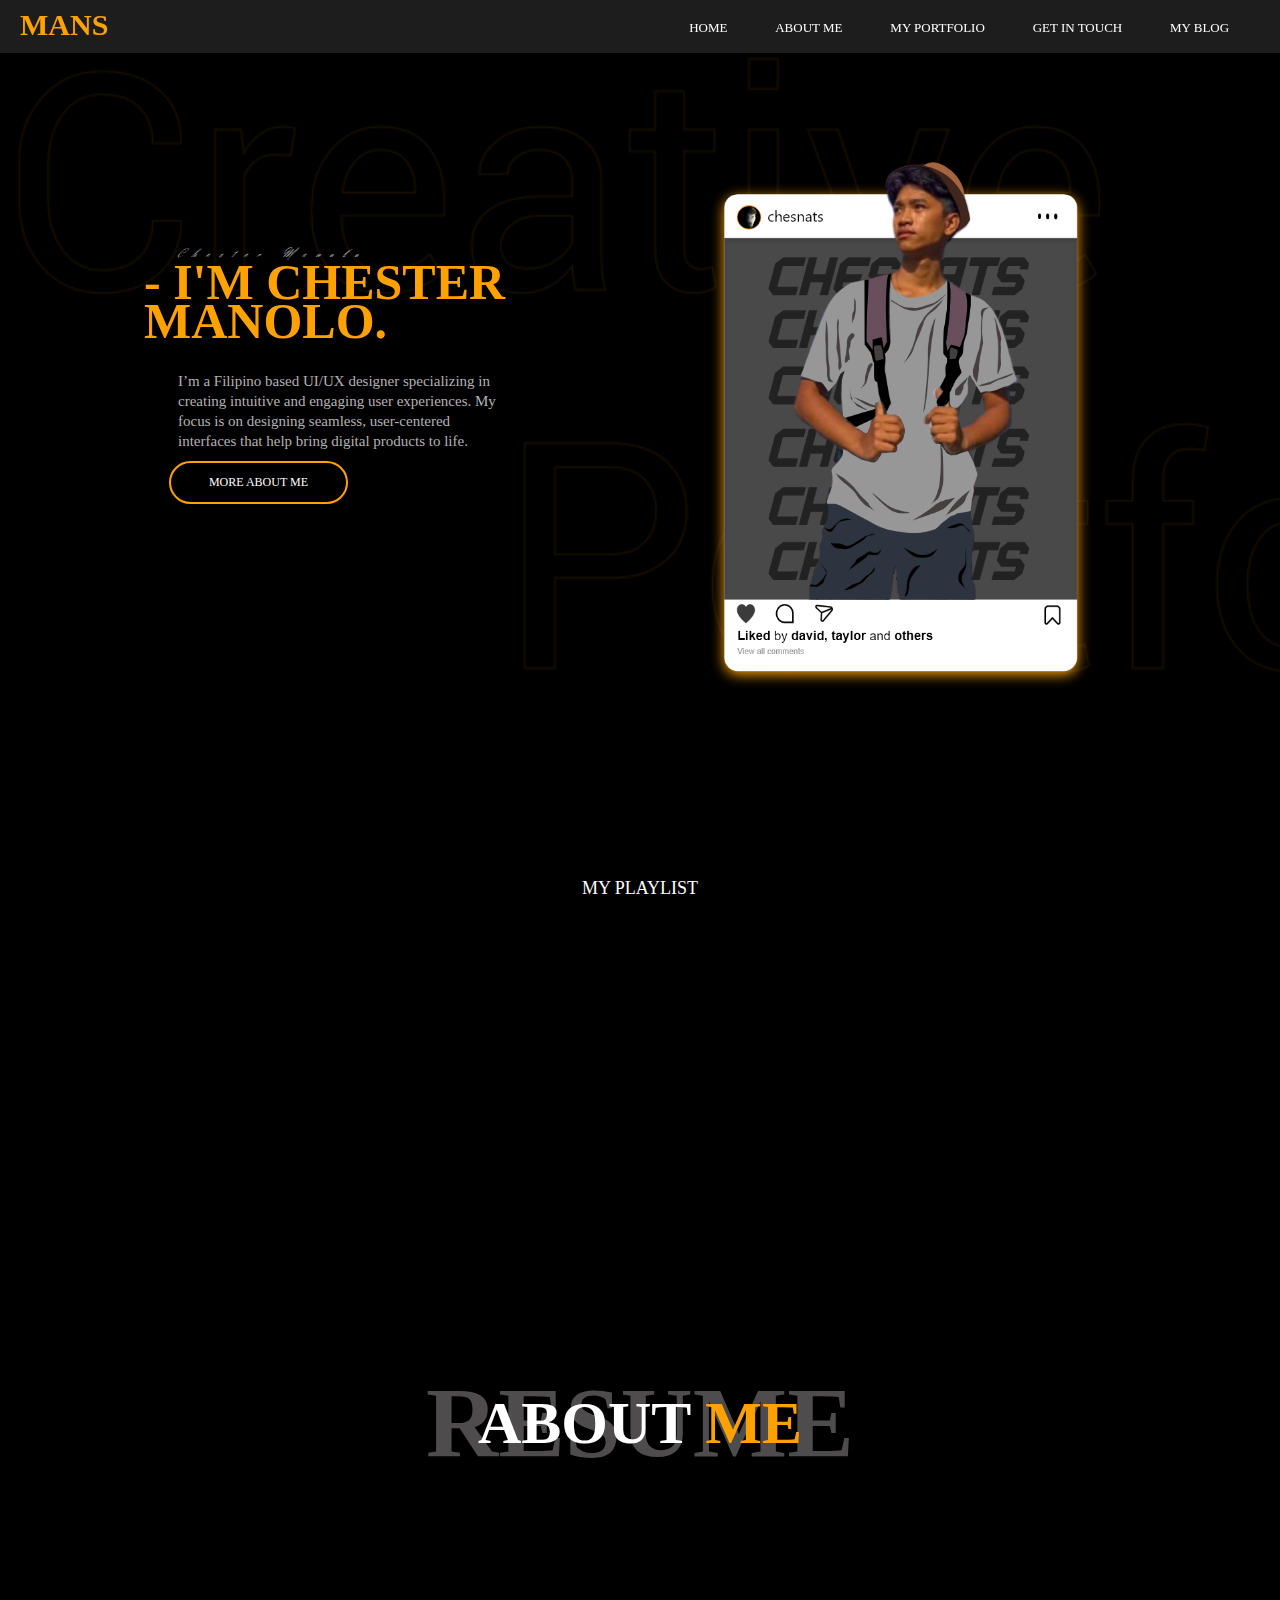
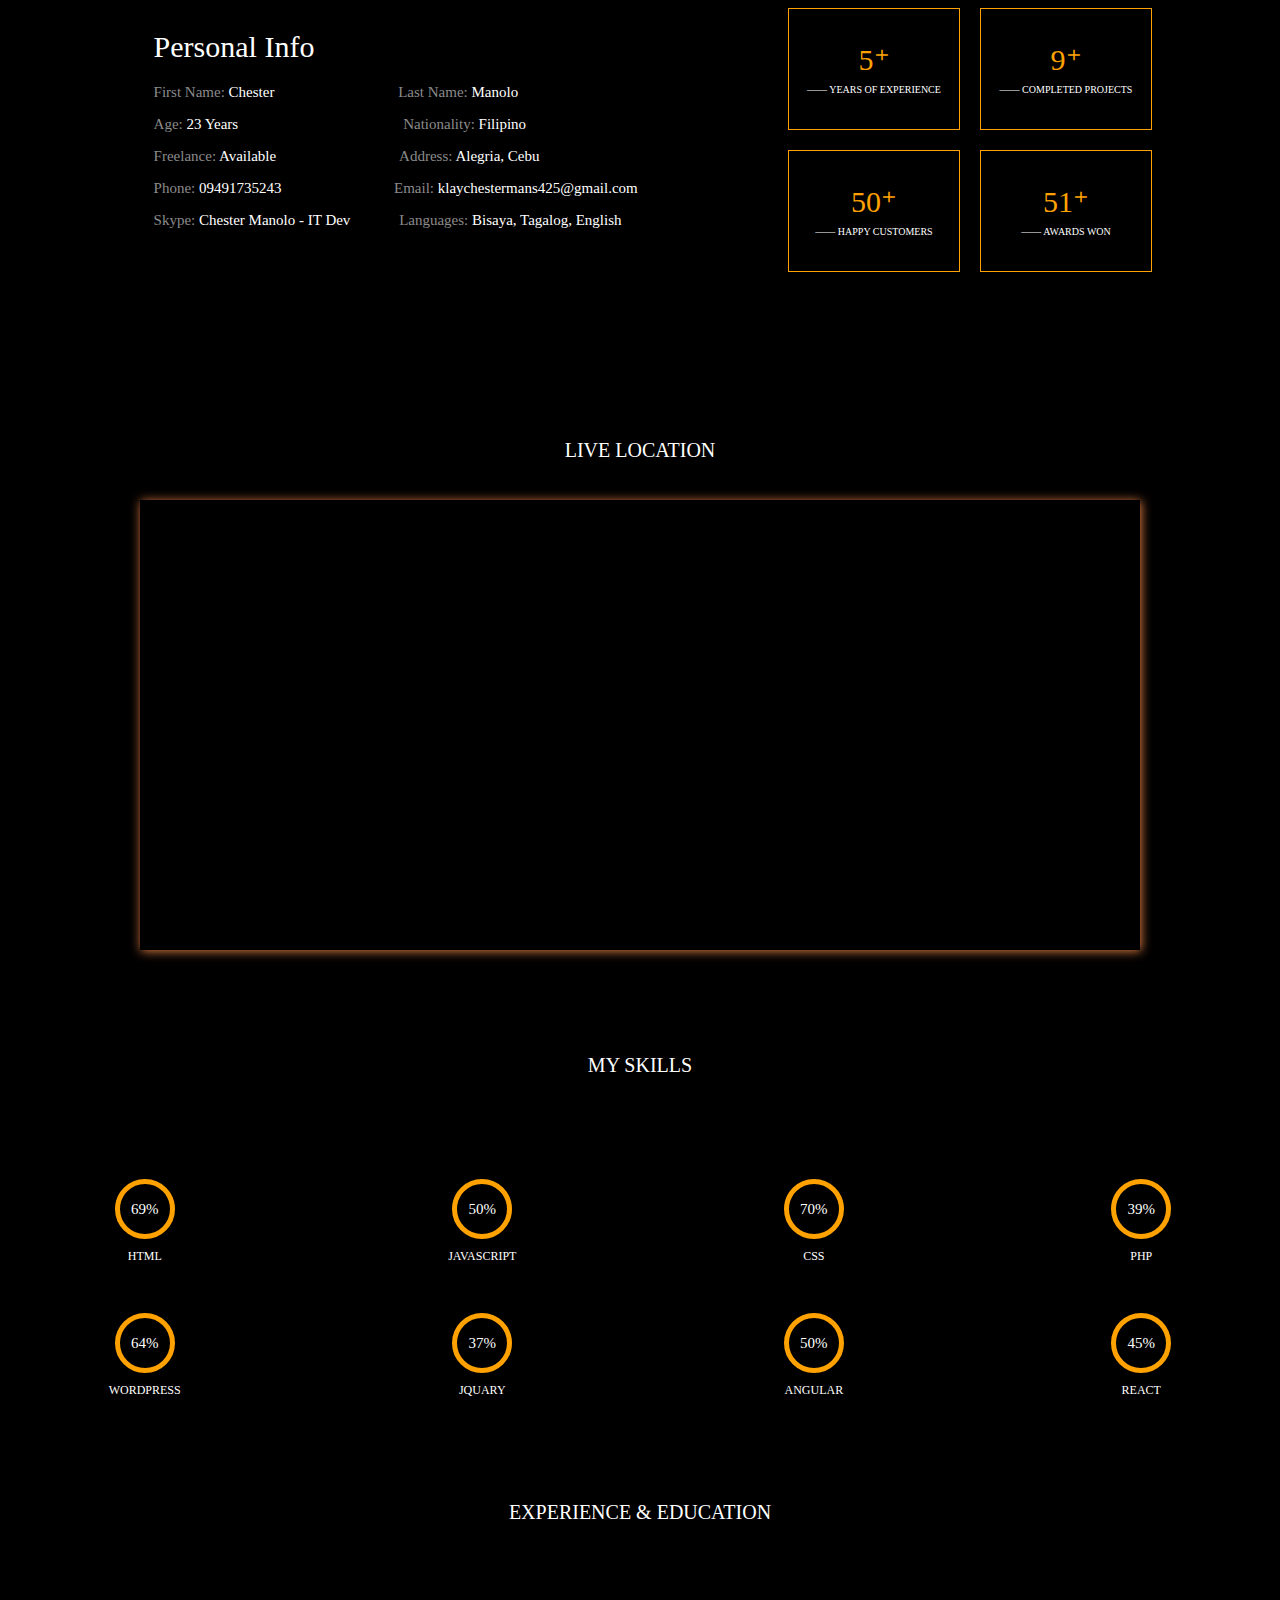
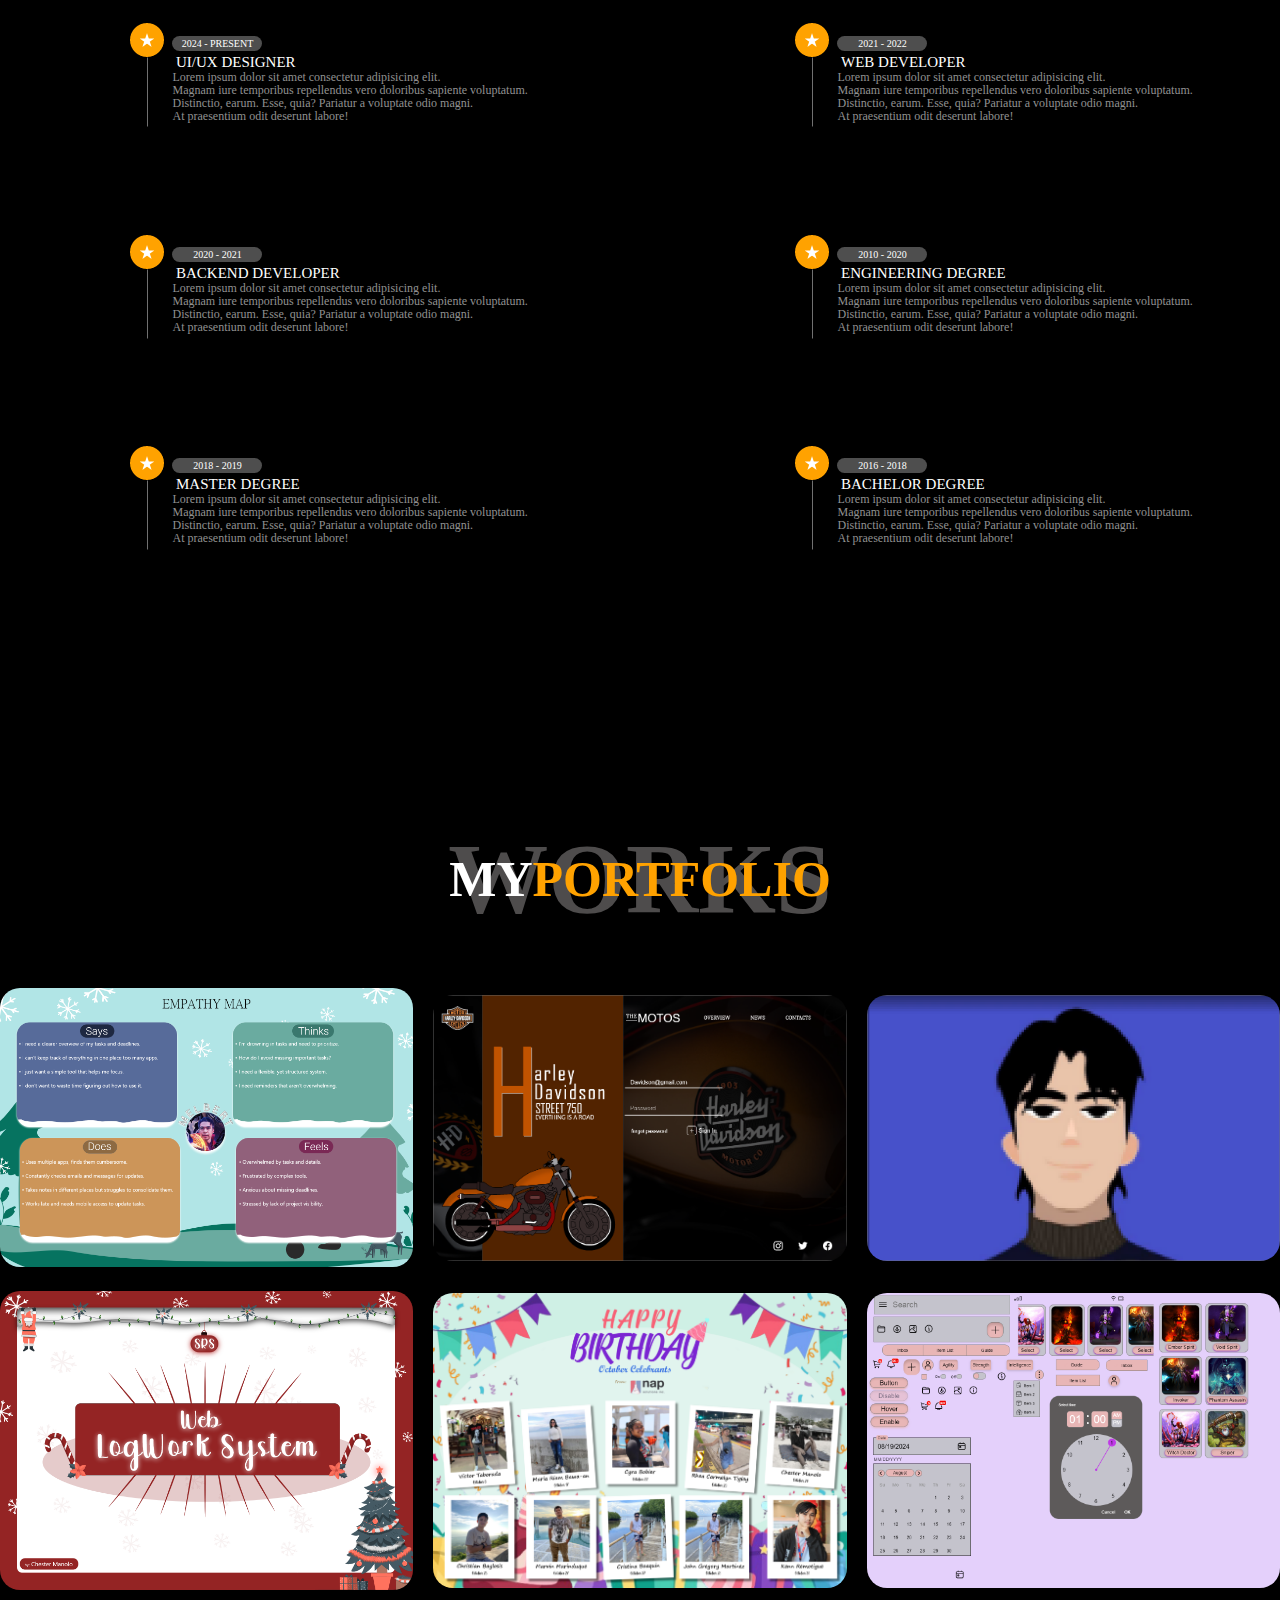
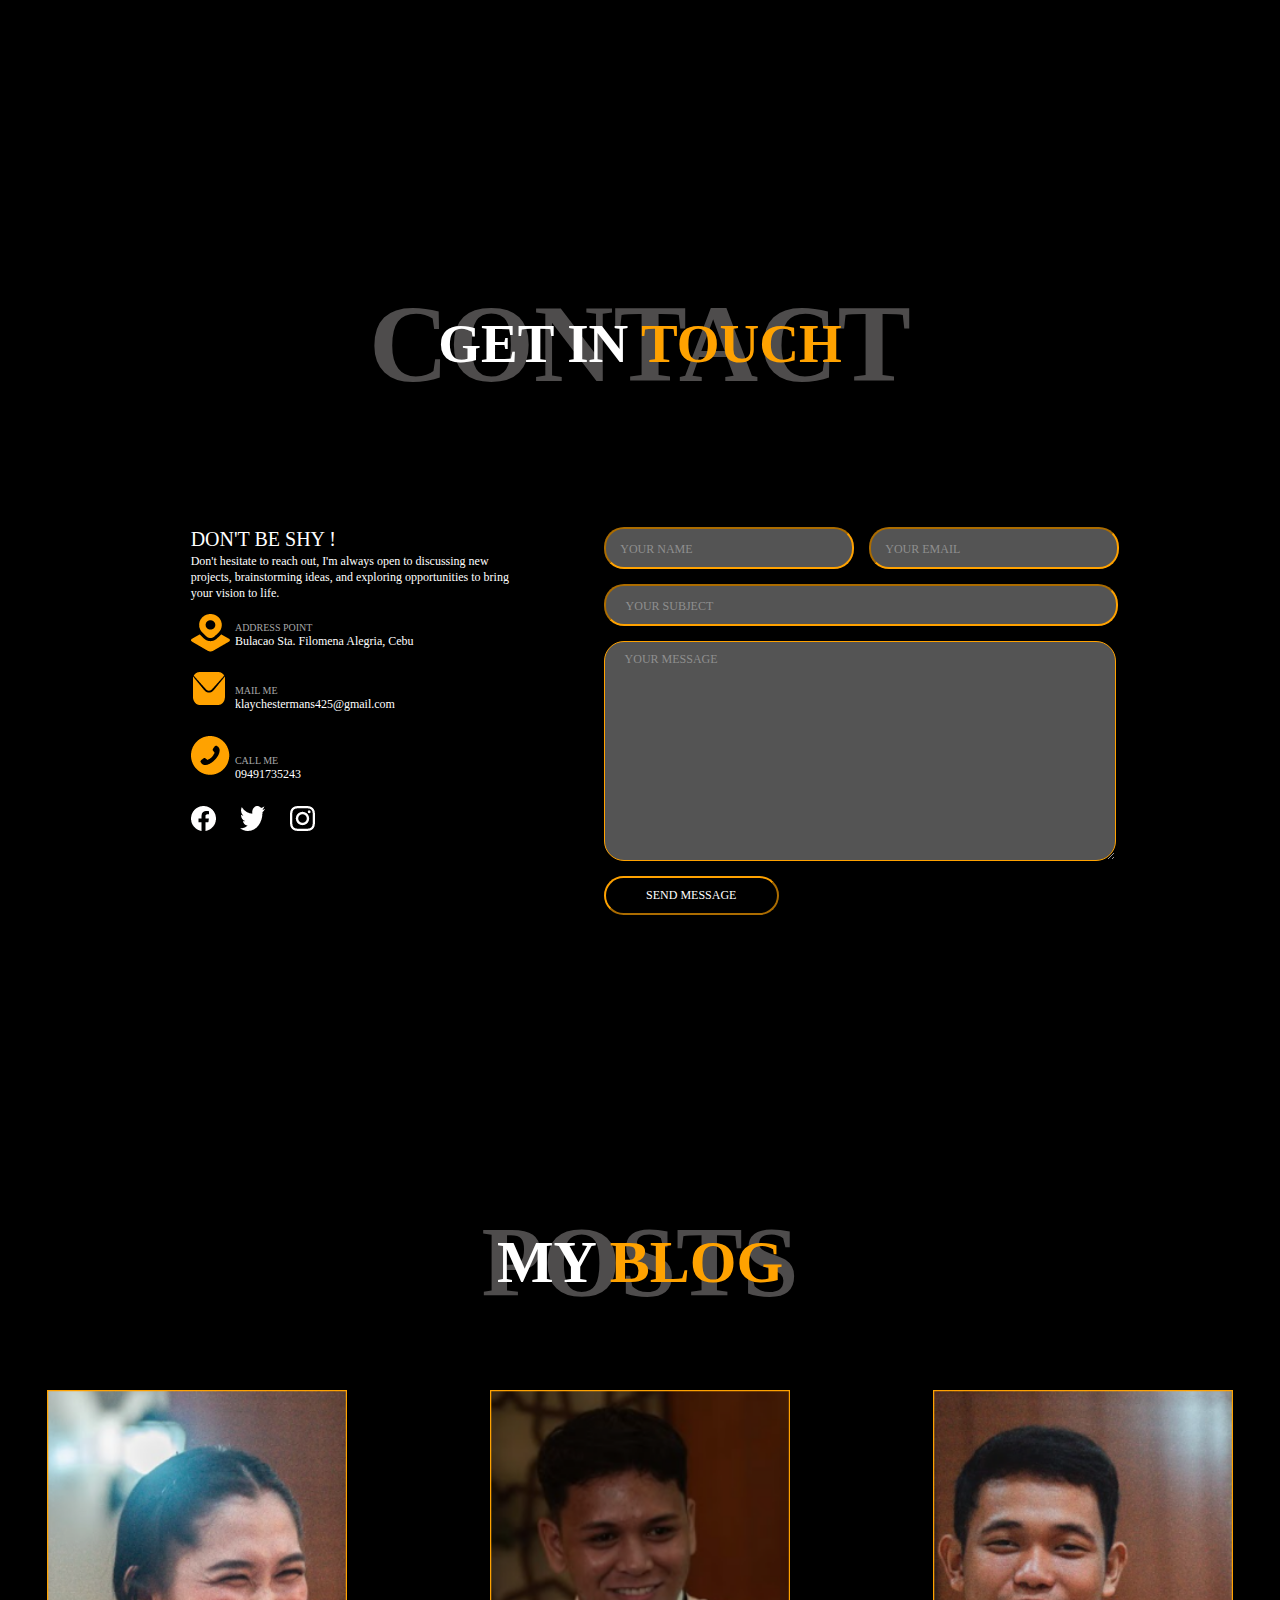
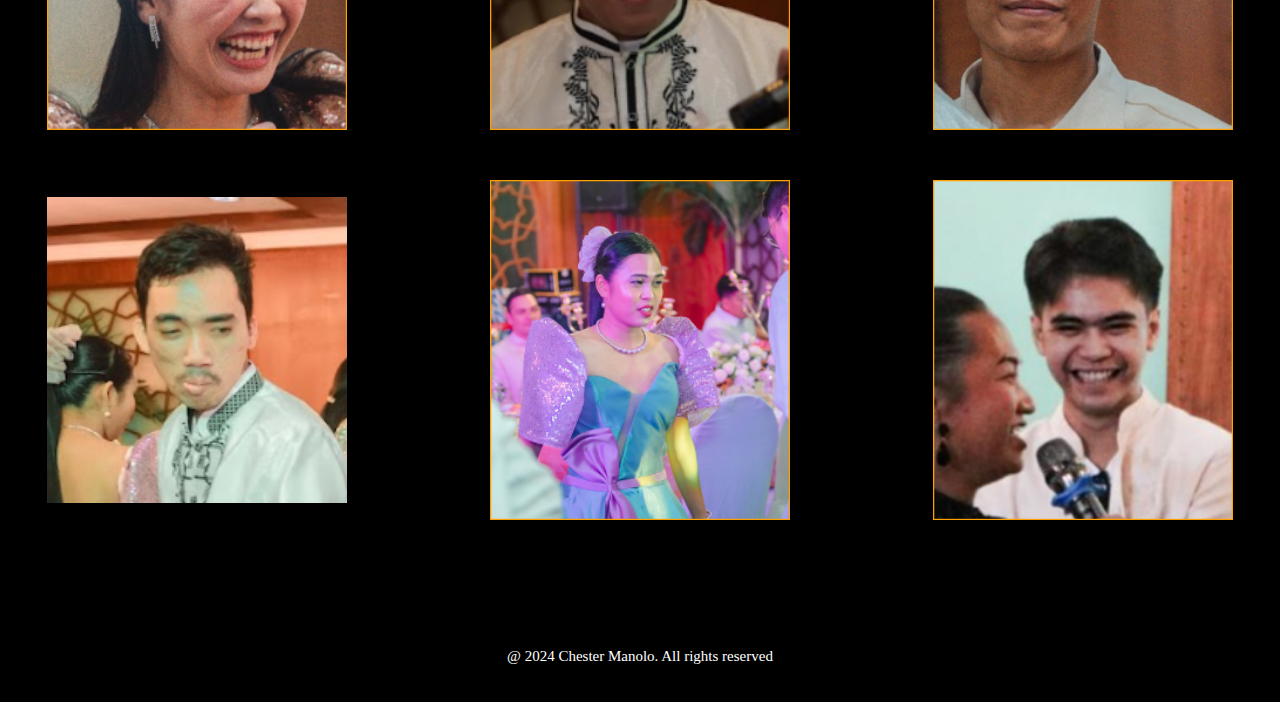
<file: index.html>
<!DOCTYPE html>
<html lang="en">
<head>
    
    <title>PORTFOLIO | Chester Manolo</title>
    <meta charset="UTF-8">
    <meta name="viewport" content="width=device-width, initial-scale=1.0">
    <link href="https://www.logodesign.net/images/tutorials/letter-c-image-14.jpg" rel="icon">
    <link href="https://www.logodesign.net/images/tutorials/letter-c-image-14.jpg" rel="apple-touch-icon">
    <link rel="stylesheet" href="style.css">
    <link rel="preconnect" href="https://fonts.googleapis.com">
    <link rel="preconnect" href="https://fonts.gstatic.com" crossorigin>
    <link href="https://fonts.googleapis.com/css2?family=Herr+Von+Muellerhoff&family=Orbitron:wght@400..900&display=swap" rel="stylesheet">
</head>
<body>

<!-- This is HEADER -->
    <header class="mans"> 
        <div class="mans-con">
            <div class="mans-navbar">
                <h1>MANS</h1>
                <div class="nav-links">
                    <div class="home">
                        <a class='mans-link' href='#home'>HOME</a>
                    </div>
                    <div class="home">
                        <a class='mans-link' href='#about'>ABOUT ME</a>
                    </div>
                    <div class="home">
                        <a class='mans-link' href='#portfolio'>MY PORTFOLIO</a>
                    </div>
                    <div class="home">
                        <a class='mans-link' href='#touch'>GET IN TOUCH</a>
                    </div>
                    <div class="home">
                        <a class='mans-link' href='#blog'>MY BLOG</a>
                    </div>
                </div>
            </div>
        </div>
    </header>

<!-- This is HOME PAGE -->
<section id="home">
    <div class="header1">
        <div class="text-container">
            <p class="signature">Chester Manolo</p>
            <h1 class="text">- I'M CHESTER MANOLO.</h1>
            <img class="text1" src="image/Comp1online-video-cutter.com-ezgif.com-crop.gif">
            <pre class="paragraph">I’m a Filipino based UI/UX designer specializing in
creating intuitive and engaging user experiences. My 
focus is on designing seamless, user-centered
interfaces that help bring digital products to life.</pre>
            <a class="more" href="#more">MORE ABOUT ME</a>
            </div>
            <img class="images" src="image/Group 1.png">
            </div>
        </div>
    </div>
    <div class="myplaylist">MY PLAYLIST</div>
    <div class="playlist" style="display: flex; justify-content: space-between; gap: 5px; overflow-x: auto;">
        <iframe width="560" height="315" src="https://www.youtube.com/embed/L4sbDxR22z4?si=sWwy4F7DcUrI4HUW" title="YouTube video player" frameborder="0" allow="accelerometer; autoplay; clipboard-write; encrypted-media; gyroscope; picture-in-picture; web-share" referrerpolicy="strict-origin-when-cross-origin" allowfullscreen></iframe>
        <iframe width="560" height="315" src="https://www.youtube.com/embed/3XqqkrJENB4?si=1Bd0MeyOEAjH1PU5" title="YouTube video player" frameborder="0" allow="accelerometer; autoplay; clipboard-write; encrypted-media; gyroscope; picture-in-picture; web-share" referrerpolicy="strict-origin-when-cross-origin" allowfullscreen></iframe>
        <iframe width="560" height="315" src="https://www.youtube.com/embed/paODmdHQWMo?si=_c-OrlP4ezejaH08" title="YouTube video player" frameborder="0" allow="accelerometer; autoplay; clipboard-write; encrypted-media; gyroscope; picture-in-picture; web-share" referrerpolicy="strict-origin-when-cross-origin" allowfullscreen></iframe>
        <iframe width="560" height="315" src="https://www.youtube.com/embed/PDJPpG8e4n4?si=VzN-MrA9xPkfJYrt" title="YouTube video player" frameborder="0" allow="accelerometer; autoplay; clipboard-write; encrypted-media; gyroscope; picture-in-picture; web-share" referrerpolicy="strict-origin-when-cross-origin" allowfullscreen></iframe>
        <iframe width="560" height="315" src="https://www.youtube.com/embed/OVy41wSFdiE?si=CYiQtsZtpHP1g4fP" title="YouTube video player" frameborder="0" allow="accelerometer; autoplay; clipboard-write; encrypted-media; gyroscope; picture-in-picture; web-share" referrerpolicy="strict-origin-when-cross-origin" allowfullscreen></iframe>
        <iframe width="560" height="315" src="https://www.youtube.com/embed/9q2UgXro0VU?si=33Z4yWPxwKXNPiHo" title="YouTube video player" frameborder="0" allow="accelerometer; autoplay; clipboard-write; encrypted-media; gyroscope; picture-in-picture; web-share" referrerpolicy="strict-origin-when-cross-origin" allowfullscreen></iframe>
        <iframe width="560" height="315" src="https://www.youtube.com/embed/lY3g3h0iP3A?si=dqq1gGoAWv6RSCbj" title="YouTube video player" frameborder="0" allow="accelerometer; autoplay; clipboard-write; encrypted-media; gyroscope; picture-in-picture; web-share" referrerpolicy="strict-origin-when-cross-origin" allowfullscreen></iframe>
    </div>
</section>


<!-- This is ABOUT -->
<section id='more'>

    <div id="about" class="resume-cons">
        <h1 class="resume">RESUME</h1>
        <h1 class="about"><span>ABOUT</span> ME</h1>
    </div>
<div class="personal">Personal Info</div>
<div class="about-con">
    
    <pre class="name">First Name: <span>Chester</span>                                 Last Name: <span>Manolo</span> 

Age: <span>23 Years</span>                                            Nationality: <span>Filipino</span> 

Freelance: <span>Available</span>                                 Address: <span>Alegria, Cebu</span> 

Phone: <span>09491735243</span>                              Email: <span>klaychestermans425@gmail.com</span> 

Skype: <span>Chester Manolo - IT Dev</span>             Languages: <span>Bisaya, Tagalog, English</span></pre>


                        <div class="years-container">
                            <div class="years">
                                <h1>5&#8314;</h1>
                                <p>—— YEARS OF EXPERIENCE</p>
                            </div>
                            
                            <div class="years">
                                <h1>9&#8314;</h1>
                                <p>—— COMPLETED PROJECTS</p>
                            </div>
                            
                            <div class="years">
                                <h1>50&#8314;</h1>
                                <p>—— HAPPY CUSTOMERS</p>
                            </div>
                            
                            <div class="years">
                                <h1>51&#8314;</h1>
                                <p>—— AWARDS WON</p>
                            </div>
                            
                    </div>
                </div>
            </div> 
        </div>
    </div>
</div>

<div class="live">LIVE LOCATION</div>
<div class="iframe-container" style="width: 100%; height: 450px; display: flex; justify-content: center; padding-top: 3%;  ">
    <iframe src="https://www.google.com/maps/embed?pb=!1m14!1m12!1m3!1d1617.8773998378372!2d123.8478837547453!3d10.274095393103982!2m3!1f0!2f0!3f0!3m2!1i1024!2i768!4f13.1!5e1!3m2!1sen!2sph!4v1732587682952!5m2!1sen!2sph" 
            width="1000" 
            height="450" 
            style="border:0; box-shadow: 1px 1px 10px rgb(228, 127, 68);" 
            allowfullscreen="" 
            loading="lazy" 
            referrerpolicy="no-referrer-when-downgrade">
    </iframe>
</div>

        <div class="skills">MY SKILLS</div>
        <div class="circle-container">
            <div class="circle-item">
                <div class="circle">69%</div>
                <div class="circle-text">HTML</div>
            </div>
            <div class="circle-item">
                <div class="circle">50%</div>
                <div class="circle-text">JAVASCRIPT</div>
            </div>
            <div class="circle-item">
                <div class="circle">70%</div>
                <div class="circle-text">CSS</div>
            </div>
            <div class="circle-item">
                <div class="circle">39%</div>
                <div class="circle-text">PHP</div>
            </div>
            <div class="circle-item">
                <div class="circle">64%</div>
                <div class="circle-text">WORDPRESS</div>
            </div>
            <div class="circle-item">
                <div class="circle">37%</div>
                <div class="circle-text">JQUARY</div>
            </div>
            <div class="circle-item">
                <div class="circle">50%</div>
                <div class="circle-text">ANGULAR</div>
            </div>
            <div class="circle-item"> 
                <div class="circle">45%</div>
                <div class="circle-text">REACT</div>
            </div>
        </div>

<div class="experience">EXPERIENCE & EDUCATION</div>
    <div class="experience-container">
        <div class="designer">
            <img class="star" src="image/Group 14.png"></img>
            <div class="present">2024 - PRESENT</div>
            <h1>UI/UX DESIGNER</h1>
            <pre>Lorem ipsum dolor sit amet consectetur adipisicing elit. 
Magnam iure temporibus repellendus vero doloribus sapiente voluptatum.
Distinctio, earum. Esse, quia? Pariatur a voluptate odio magni. 
At praesentium odit deserunt labore!</pre>
        </div>

        <div class="designer">
            <img class="star" src="image/Group 14.png"></img>
            <div class="present">2021 - 2022</div>
            <h1>WEB DEVELOPER</h1>
            <pre>Lorem ipsum dolor sit amet consectetur adipisicing elit. 
Magnam iure temporibus repellendus vero doloribus sapiente voluptatum.
Distinctio, earum. Esse, quia? Pariatur a voluptate odio magni. 
At praesentium odit deserunt labore!</pre>
        </div>

        <div class="designer">
            <img class="star" src="image/Group 14.png"></img>
            <div class="present">2020 - 2021</div>
            <h1>BACKEND DEVELOPER</h1>
            <pre>Lorem ipsum dolor sit amet consectetur adipisicing elit. 
Magnam iure temporibus repellendus vero doloribus sapiente voluptatum.
Distinctio, earum. Esse, quia? Pariatur a voluptate odio magni. 
At praesentium odit deserunt labore!</pre>
        </div>

        <div class="designer">
            <img class="star" src="image/Group 14.png"></img>
            <div class="present">2010 - 2020</div>
            <h1>ENGINEERING DEGREE</h1>
            <pre>Lorem ipsum dolor sit amet consectetur adipisicing elit. 
Magnam iure temporibus repellendus vero doloribus sapiente voluptatum.
Distinctio, earum. Esse, quia? Pariatur a voluptate odio magni. 
At praesentium odit deserunt labore!</pre>
        </div>

        <div class="designer">
            <img class="star" src="image/Group 14.png"></img>
            <div class="present">2018 - 2019</div>
            <h1>MASTER DEGREE</h1>
            <pre>Lorem ipsum dolor sit amet consectetur adipisicing elit. 
Magnam iure temporibus repellendus vero doloribus sapiente voluptatum.
Distinctio, earum. Esse, quia? Pariatur a voluptate odio magni. 
At praesentium odit deserunt labore!</pre>
        </div>

        <div class="designer">
            <img class="star" src="image/Group 14.png"></img>
            <div class="present">2016 - 2018</div>
            <h1>BACHELOR DEGREE</h1>
            <pre>Lorem ipsum dolor sit amet consectetur adipisicing elit. 
Magnam iure temporibus repellendus vero doloribus sapiente voluptatum.
Distinctio, earum. Esse, quia? Pariatur a voluptate odio magni. 
At praesentium odit deserunt labore!</pre>
        </div>
    </div>
</section>



<!-- This is MY PORTFOLIO -->
<section id="portfolio">

    <div class="works-cons">
        <h1 class="works">WORKS </h1>
        <h2 class="portfolio"><span>MY</span>PORTFOLIO</h2>
    </div>   

            <div class="main-images">
                <a href="Empathy.html" class="anime-image">
                    <img src="image/map.png" class="image">
                </a>
                <a href="harley.html" class="anime-image">
                    <img src="image/harley.png" class="image">
                </a>
                <a href="drawing.html" class="anime-image">
                    <img src="image/31211.png" class="image">
                </a>
                <a href="1web.html" class="anime-image">
                    <img src="image/log4.png" class="image">
                </a>
                <a href="birthday.html" class="anime-image">
                    <img src="image/October Celebrants.png" class="image">
                </a>
                <a href="dota.html" class="anime-image">
                    <img src="image/Components.png" class="image">
                </a>
            </div>
</section>



<!-- This is CONTACT -->
<section id="touch">

    <div class="contact-cons">
        <h1 class="contact">CONTACT</h1>
        <h2 class="touch"><span>GET IN</span> TOUCH</h2>
    </div>
    
    <div class="dont-con">
        <div class="main">  
        <div class="dont">
            <div class="dont1">DON'T BE SHY !
            <pre>Don't hesitate to reach out, I'm always open to discussing new
projects, brainstorming ideas, and exploring opportunities to bring 
your vision to life.</pre>
 
                <img class="address" src="image/land-layer-location.png" />
                <div class="address1">
                    <span>ADDRESS POINT</span> <br>Bulacao Sta. Filomena Alegria, Cebu
                </div>
                
                <img class="mail1" src="image/envelope (2).png" />
                <div class="mail">
                    <span >MAIL ME </span> <br> <a href="mailto:klaychestermans425@gmail.com" class="contact_link">klaychestermans425@gmail.com</a></br>
                </div>
                
                <img class="call1" src="image/circle-phone-flip.png" />
                <div class="call">
                    <span>CALL ME </span> <br>09491735243
                </div>

                    <div class="socmed">
                        <a href="https://www.facebook.com/2Ches.Ter.17" target="_blank">
                            <img src="image/facebook (1).png" alt="Facebook" />
                        </a>
                        <a href="https://x.com/?lang=en" target="_blank">
                            <img src="image/Logo_00000038394049246713568260000012923108920998390947_.png" alt="Logo 2" />
                        </a>
                        <a href="https://www.instagram.com/chesnatts" target="_blank">
                            <img src="image/instagram (1).png" alt="Instagram" />
                        </a>
                    </div>

            </div>
        </div>
    </div>
                <div class="search-container">
                    
                    <div class="name-email-container">
                        <input type="text" class="search-input" placeholder="YOUR NAME" />
                        <input type="text" class="search-input" placeholder="YOUR EMAIL" />
                    </div>
                    <input type="text" class="search-input" placeholder="YOUR SUBJECT" />
                    <textarea class="search-input" placeholder="YOUR MESSAGE"></textarea>
                    <button class="send">SEND MESSAGE</button>
</section>



<!-- This is MY BLOG-->
<section id="blog">

    <div class="post-cons">
        <h1 class="post">POSTS</h1>
        <h2 class="blog"><span>MY</span> BLOG</h2>
    </div>

            <div class="blog-images">
                    <div class="blog-image">
                        <img src="image/image_2024_10_08T03_17_56_067Z.png" class="image">
                    </div>
                    <div class="blog-image">
                        <img src="image/image_2024_10_11T07_22_38_025Z.png" class="image">
                    </div>
                    <div class="blog-image">
                        <img src="image/image_-1.png" class="image">
                    </div>
                    <div class="blog-image">
                        <img src="image/ariel.png" class="image">
                    </div>
                    <div class="blog-image">
                        <img src="image/image_2024_10_08T03_13_14_527Z.png" class="image">
                    </div>
                    <div class="blog-image">
                        <img src="image/image_2024_09_30T04_48_39_382Z.png" class="image">
                    </div>
                 </div>

<div class="under-cons">@ 2024 Chester Manolo. All rights reserved</div>

</section>
</body>
</html>
</file>
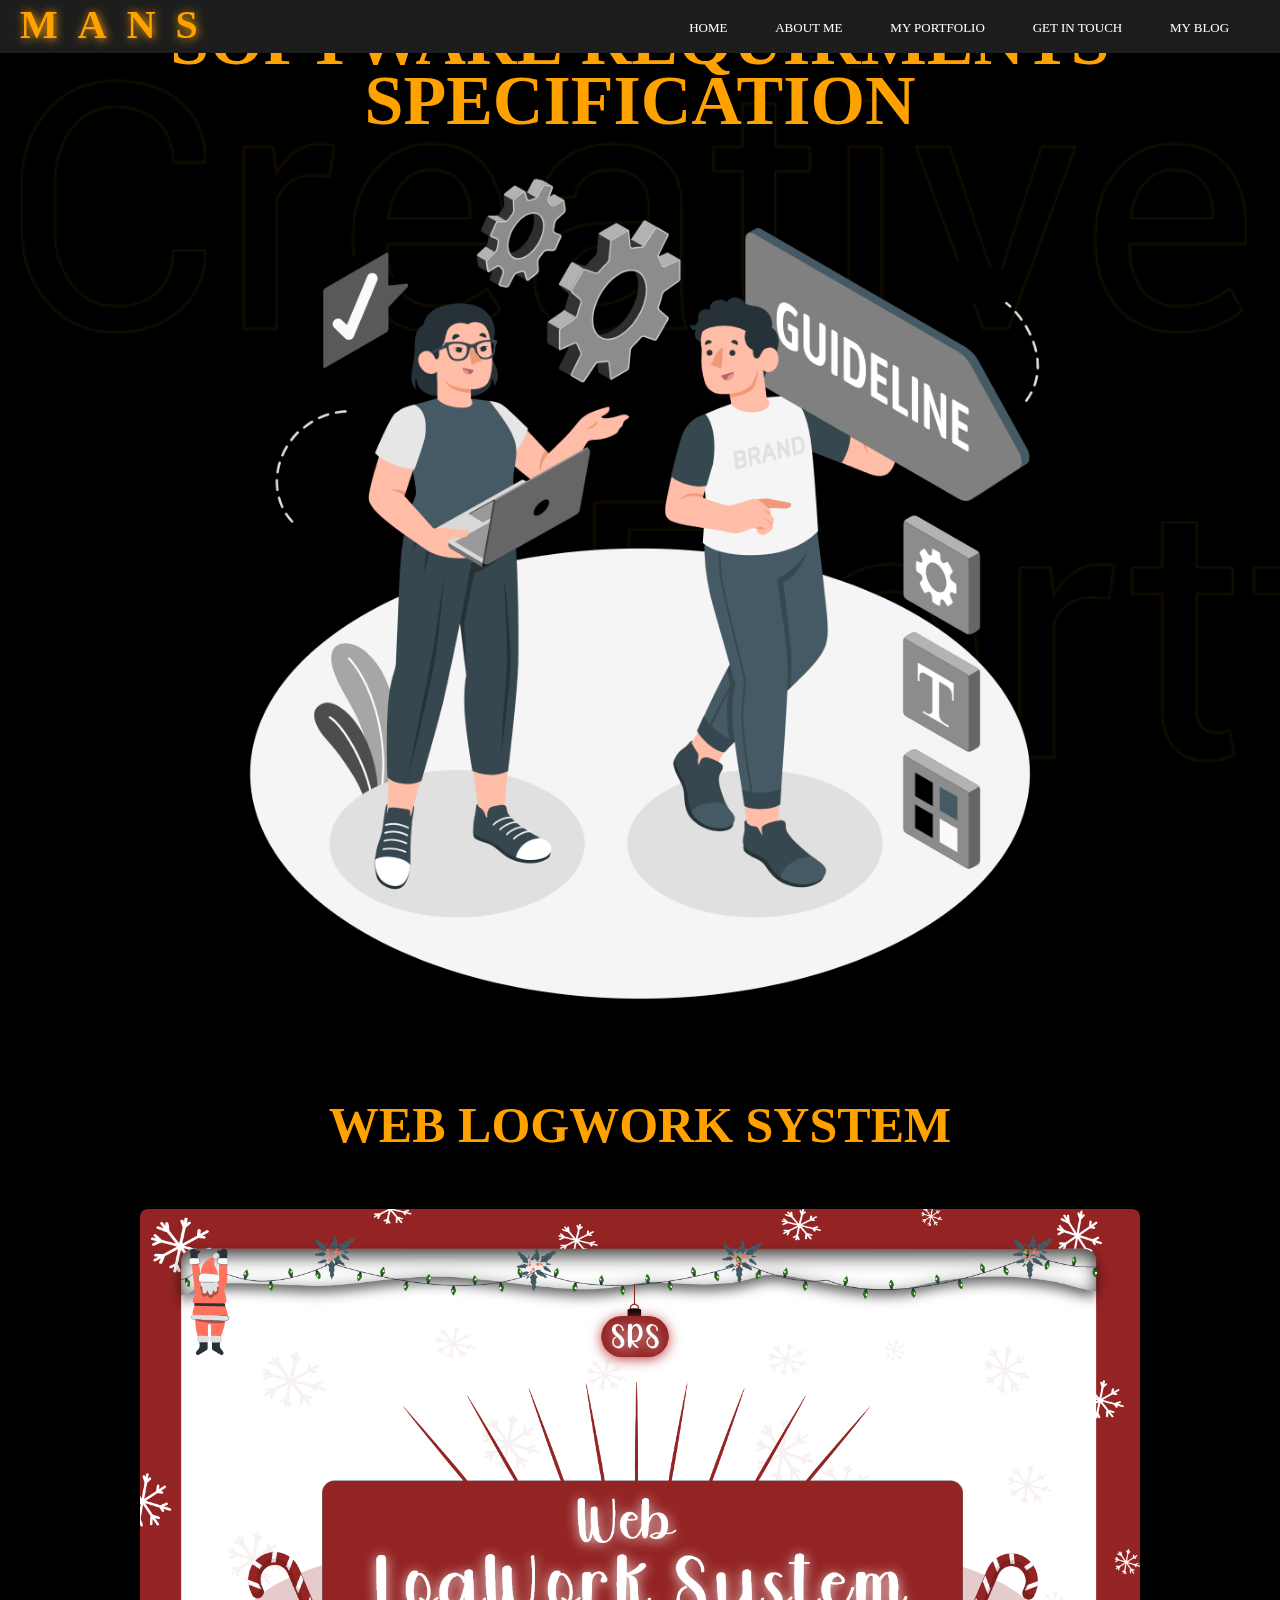
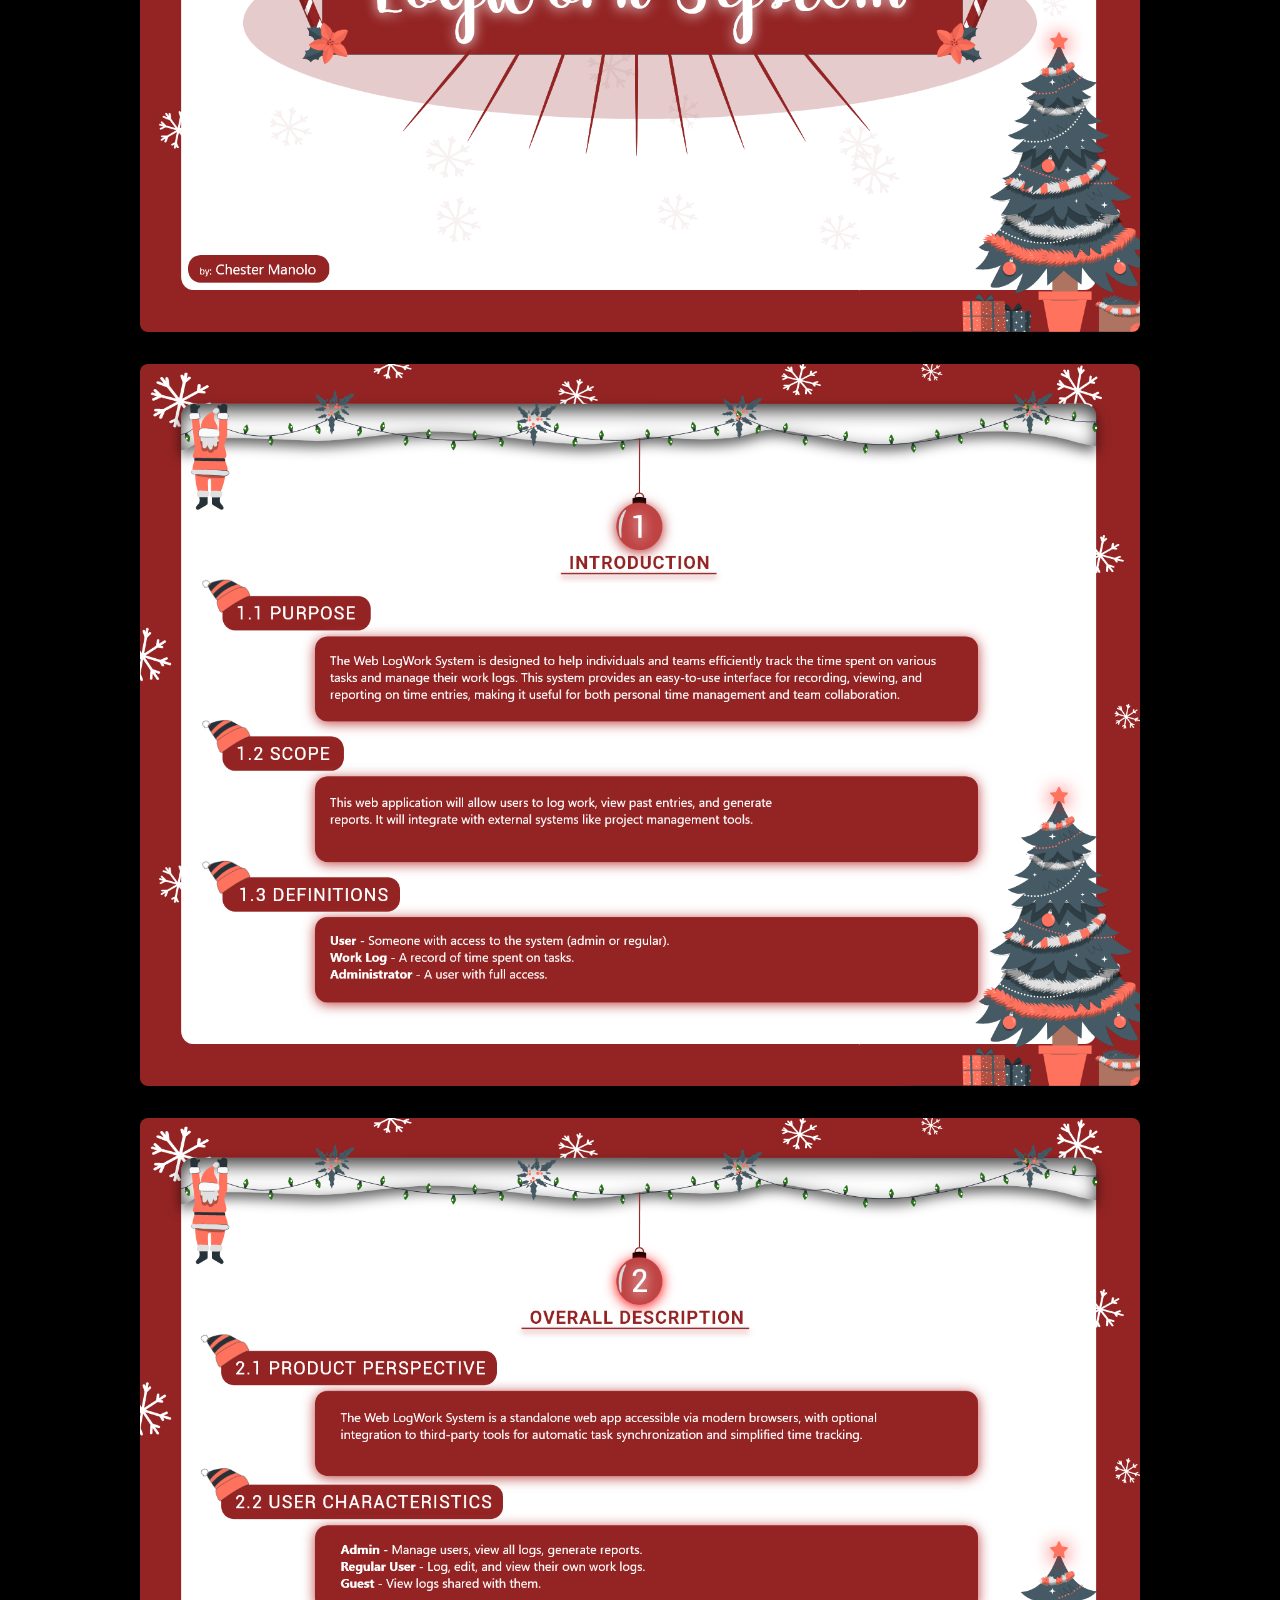
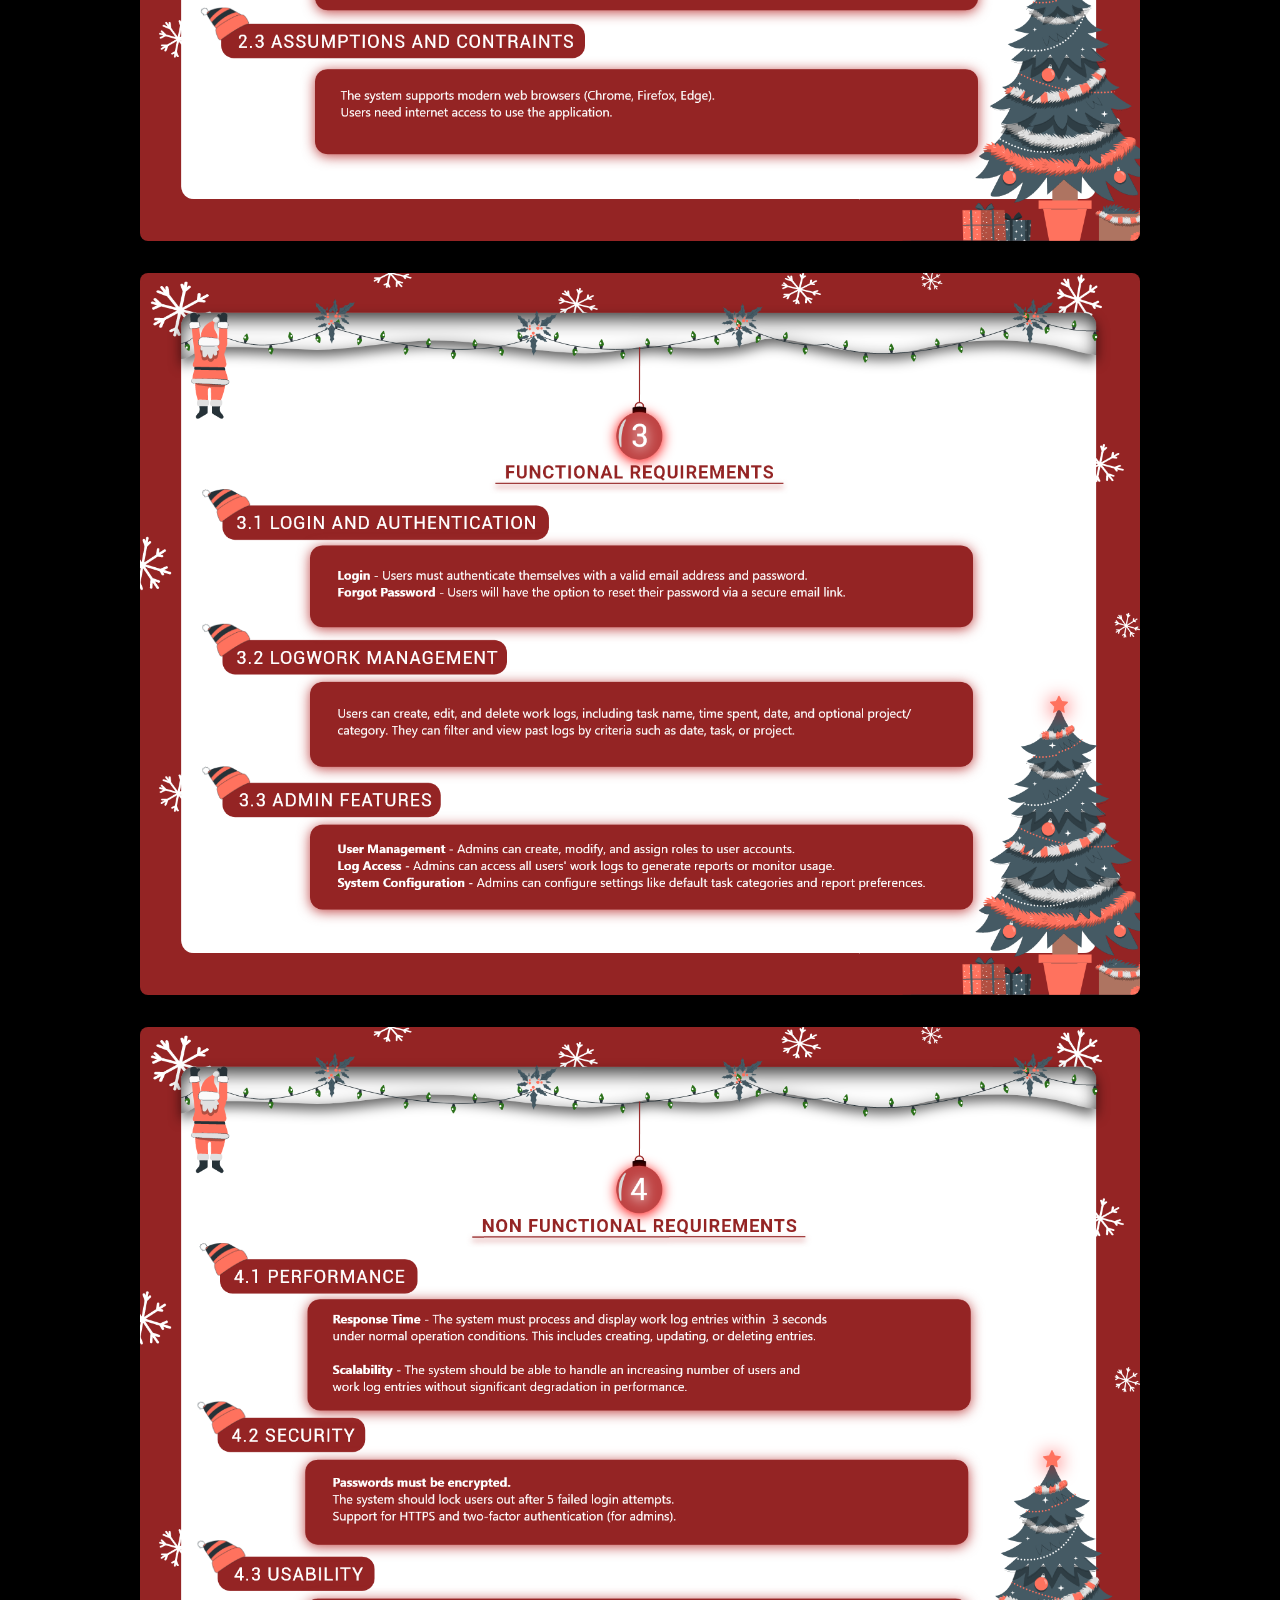
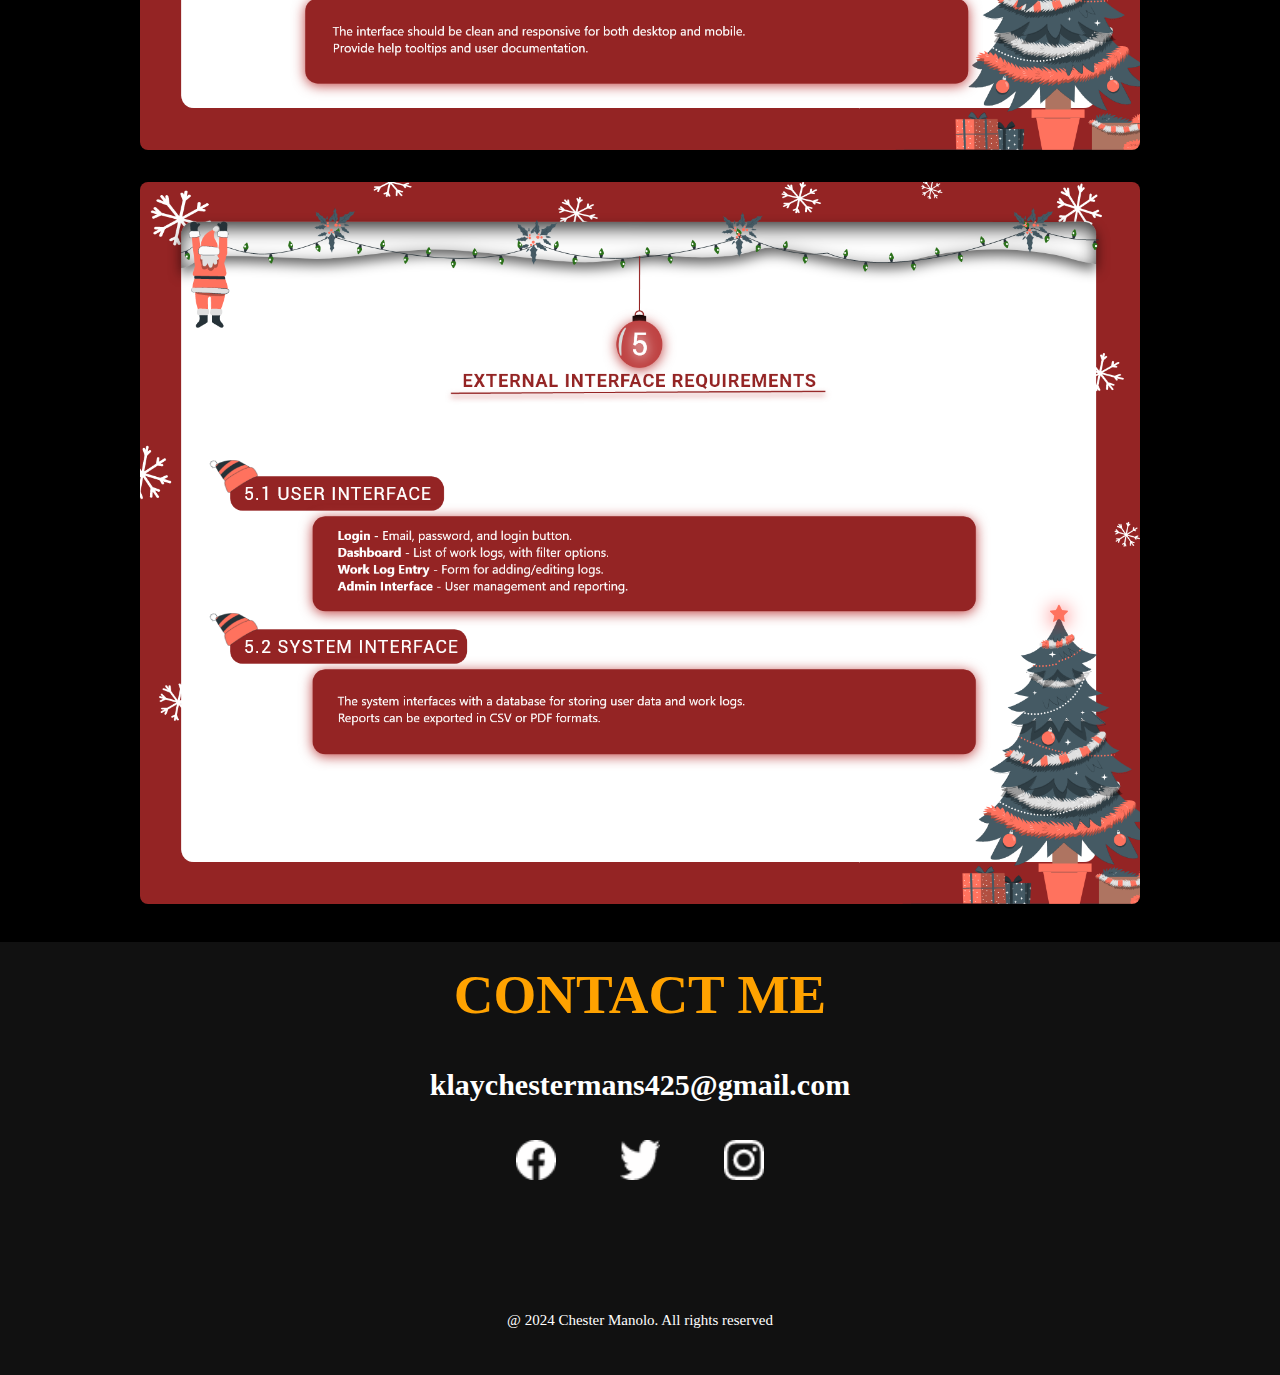
<file: 1web.html>
<!DOCTYPE html>
<html lang="en">
<head>
    <title>Web LogWork</title>
    <meta charset="UTF-8">
    <meta name="viewport" content="width=device-width, initial-scale=1.0">
    <link rel="preconnect" href="https://fonts.googleapis.com">


</head>
<style>
*{
    margin: 0;
    padding: 0;
}
body{
    width: 100%;
    height: 100%;
    background: black;
}

.mans {
    position: fixed;
    width: 100%;
    height: 53px;
    background: #1D1D1D 0% 0% no-repeat padding-box;
 
}

.mans-con {
    position: absolute;
    width: 100%;
    display: flex;
    justify-content: space-between;
    padding: 10px 20px;
}

.mans-navbar {
    
    display: flex;
    width: 100%;
    justify-content: space-between;
}

.mans-navbar h1 {
    font: normal normal bold 40px/29px Roboto;
    text-shadow: 1px 1px 10px #FFA200;
    letter-spacing: 20px;
    color: #FFA200;
    margin: 0;

}

.nav-links {
    display: flex;
    gap: 40px;
    
}
.home {
    font: normal normal normal 13px/15px Roboto;
    color: #FFFFFF;
    padding: 10px;
    position: relative;
    transition: color 0.2s;
    margin-left: -2%;
}

.home::after {
    content: '';
    position: absolute;
    bottom: -4px;
    left: 0;
    width: 0;
    height: 3px;
    background-color: #FFA200;
    transition: width 0.5s;
}
.home:hover::after {
    width: 100%;
}

.home:hover {
    color: #FFA200;
}
.mans-link {
    text-decoration: none;
    color: inherit;
    
}
@media (max-width: 1200px) {
                    .mans-navbar h1 {
                        font-size: 20px; 
                    }
                    .home{
                        font-size: 10px;
                        gap: 10px;
                    }
                }

.header1 {
    display: flex;         
    justify-content: center;   
    align-items: center;        
    width: 100%;               
    height: 850px;              
    background-image: url('image/Group 16.png');
    background-size: cover;   
    flex-direction: column;      
}

.paragraph {
    font: normal normal bold 70px/60px Roboto; 
    color: #FFA200;
    text-align: center;           
    padding-top: 15%;       
}
.images {
    max-width: 900px; 
}
.empathy{
    font: normal normal bold 50px/39px Roboto;
    color: #FFA200;
    padding-bottom: 5%;
}
.pictures {
    padding-top: 20%;
    display: flex;
    justify-content: center; 
    align-items: center;     
    min-height: 100vh;     
    flex-direction: column;  
    width: 100%;               
}

.portfolio {
    display: flex;            
    flex-direction: column;  
    justify-content: center;   
    align-items: center;      
    gap: 2em;                 
    max-width: 1000px;       
    width: 100%;              
}

.portfolio_img {
    width: 100%;             
    max-width: 1500px;    
    height: auto;               
    transition: transform 0.75s cubic-bezier(.5, 0, .5, 1), opacity 0.25s linear;
    border-radius: 8px;   
    transition: transform 0.5s ease, box-shadow 0.5s ease;   
}
.portfolio_img:hover {
    box-shadow: 5px 5px 0 rgb(207, 107, 25), 10px 10px 0 rgb(226, 123, 6),
    20px 20px 0 rgb(138, 51, 1);  
}
.under-cons {
    text-align: center;
    margin-top: 10%;
    margin-bottom: 3%;
    font: normal normal 300 15px/16px Roboto;
    color: #FFFFFF;
}

.under-cons {
    text-align: center;
    margin-top: 10%;
    margin-bottom: 3%;
    font: normal normal 300 15px/16px Roboto;
    color: #FFFFFF;
}
.mail{
    text-align: center;

}
.button{
    margin-top: 3%;
    background: #111;
    text-align: center;
    padding: .5em 0;
}
.mail h1{
    color: #FFA200;
    font: normal normal bold 55px/10vh Roboto;
    margin-bottom: .5em;
}
.contact_link{
    text-decoration: none;
    font: normal normal bold 30px Roboto;
    color: #FFFFFF;
}
.contact_link:hover{
    color: #FFA200;
    text-decoration: underline;
}
.socmed {
    margin-top: 3%;
    display: flex;
    justify-content: center;
    gap: 5%;
}
.socmed img {
    width: 40px;
    height: auto;
}
@media screen and (max-width: 768px) {
.header1 {
    height: 600px; 
}
.paragraph {
    font-size: 40px;  
}
.empathy {
    font-size: 40px;  
    padding-bottom: 3%;
    margin-top: 10%;
}
.images{
    width: 100%;
    height: auto;
}
.pictures {
    padding-top: 10%;
}
.portfolio {
    gap: 1.5em;
}
.portfolio_img {
    max-width: 1000px; 
}
.under-cons {
    font-size: 13px; 
}
.button {
    padding: .4em 0;  
}
.mail h1 {
    font-size: 40px;  
}
.socmed img {
    width: 30px; 
}
}

</style>
<body>
    
    <header class="mans"> 
        <div class="mans-con">
            <div class="mans-navbar">
                <h1>MANS</h1>
                <div class="nav-links">
                    <div class="home">
                        <a class='mans-link' href="index.html">HOME</a>
                    </div>
                    <div class="home">
                        <a class='mans-link' href='index.html'>ABOUT ME</a>
                    </div>
                    <div class="home">
                        <a class='mans-link' href='index.html'>MY PORTFOLIO</a>
                    </div>
                    <div class="home">
                        <a class='mans-link' href='index.html'>GET IN TOUCH</a>
                    </div>
                    <div class="home">
                        <a class='mans-link' href='index.html'>MY BLOG</a>
                    </div>
                </div>
            </div>
        </div>
    </header>

<!-- This is HOME PAGE -->
<section id="home">
    <div class="header1">
        <h1 class="paragraph">SOFTWARE REQUIRMENTS SPECIFICATION</h1>
        <img class="images" src="image/brand guidelines-amico.png">
    </div>
</section>


<section class="pictures">
    <h2 class="empathy">WEB LOGWORK SYSTEM</h2>
    <div class="portfolio">
        <img src="image/log4.png"  class="portfolio_img">
        <img src="image/log5.png"  class="portfolio_img">
        <img src="image/log.png"  class="portfolio_img">
        <img src="image/log1.png"  class="portfolio_img">
        <img src="image/log2.png"  class="portfolio_img">
        <img src="image/log3.png"  class="portfolio_img">
    </div>
</section>
<section class="button">
    <div class="mail">
        <h1>CONTACT ME</h1>
        <a href="mailto:klaychestermans425@gmail.com" class="contact_link">klaychestermans425@gmail.com</a>
    </div>
    
            <div class="socmed">
                <a href="https://www.facebook.com/2Ches.Ter.17" target="_blank">
                    <img src="image/facebook (1).png" alt="Facebook" />
                </a>
                <a href="https://x.com/?lang=en" target="_blank">
                    <img src="image/Logo_00000038394049246713568260000012923108920998390947_.png" alt="Logo 2" />
                </a>
                <a href="https://www.instagram.com/chesnatts" target="_blank">
                    <img src="image/instagram (1).png" alt="Instagram" />
                </a>
            </div>
        <div class="under-cons">@ 2024 Chester Manolo. All rights reserved</div>
    </section>
</body>
</html>
</file>
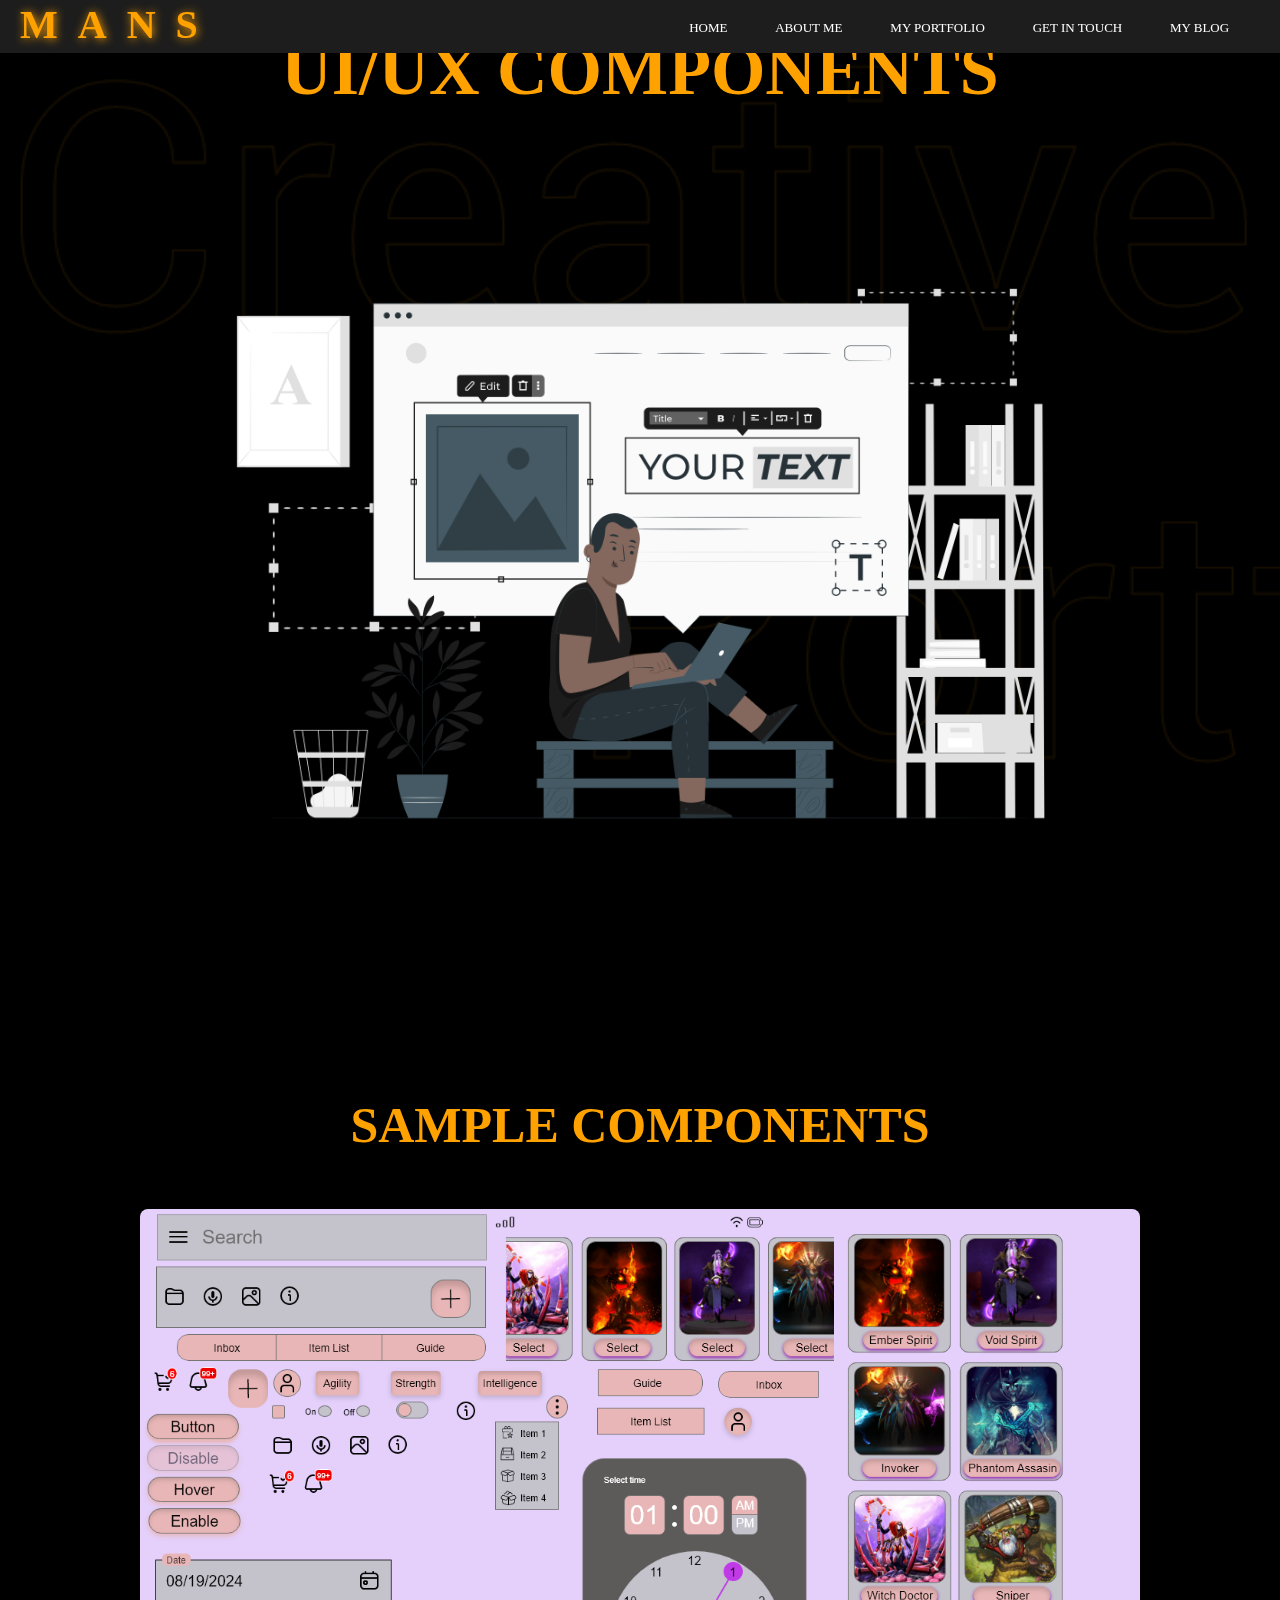
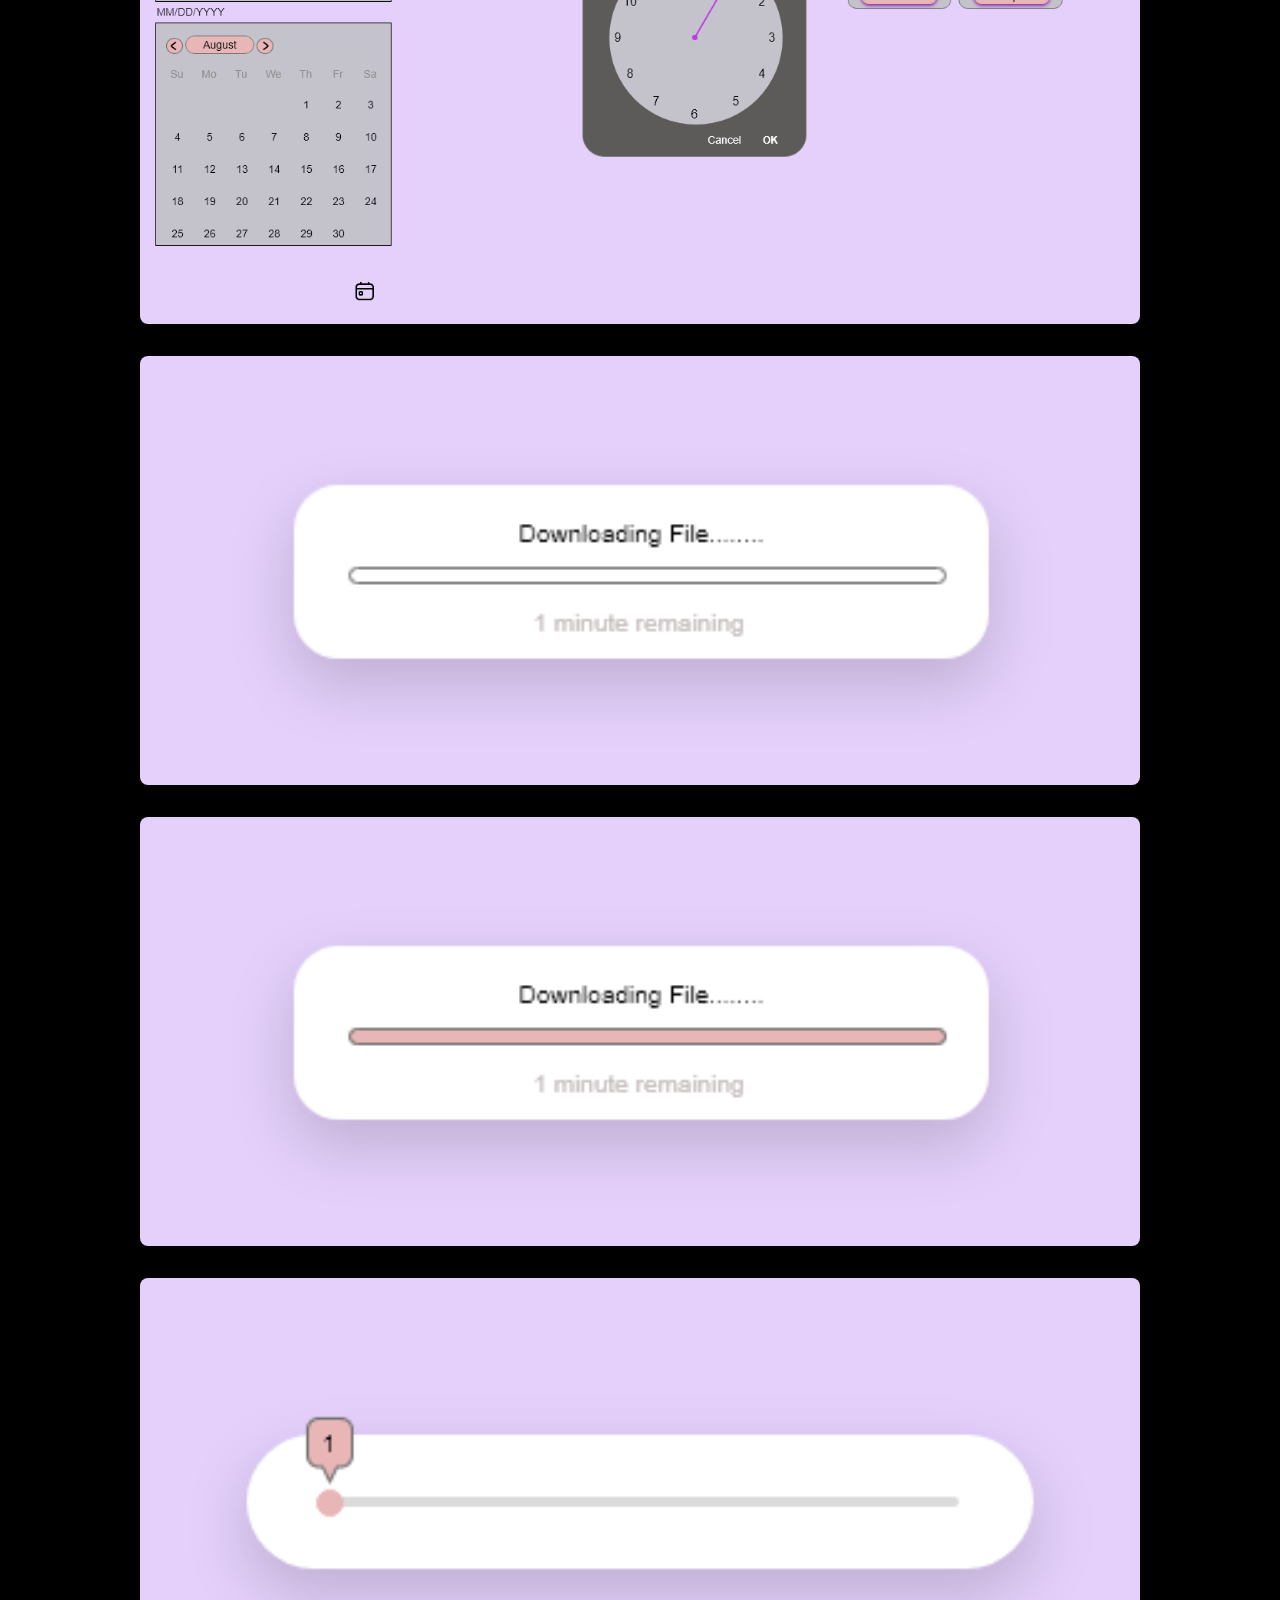
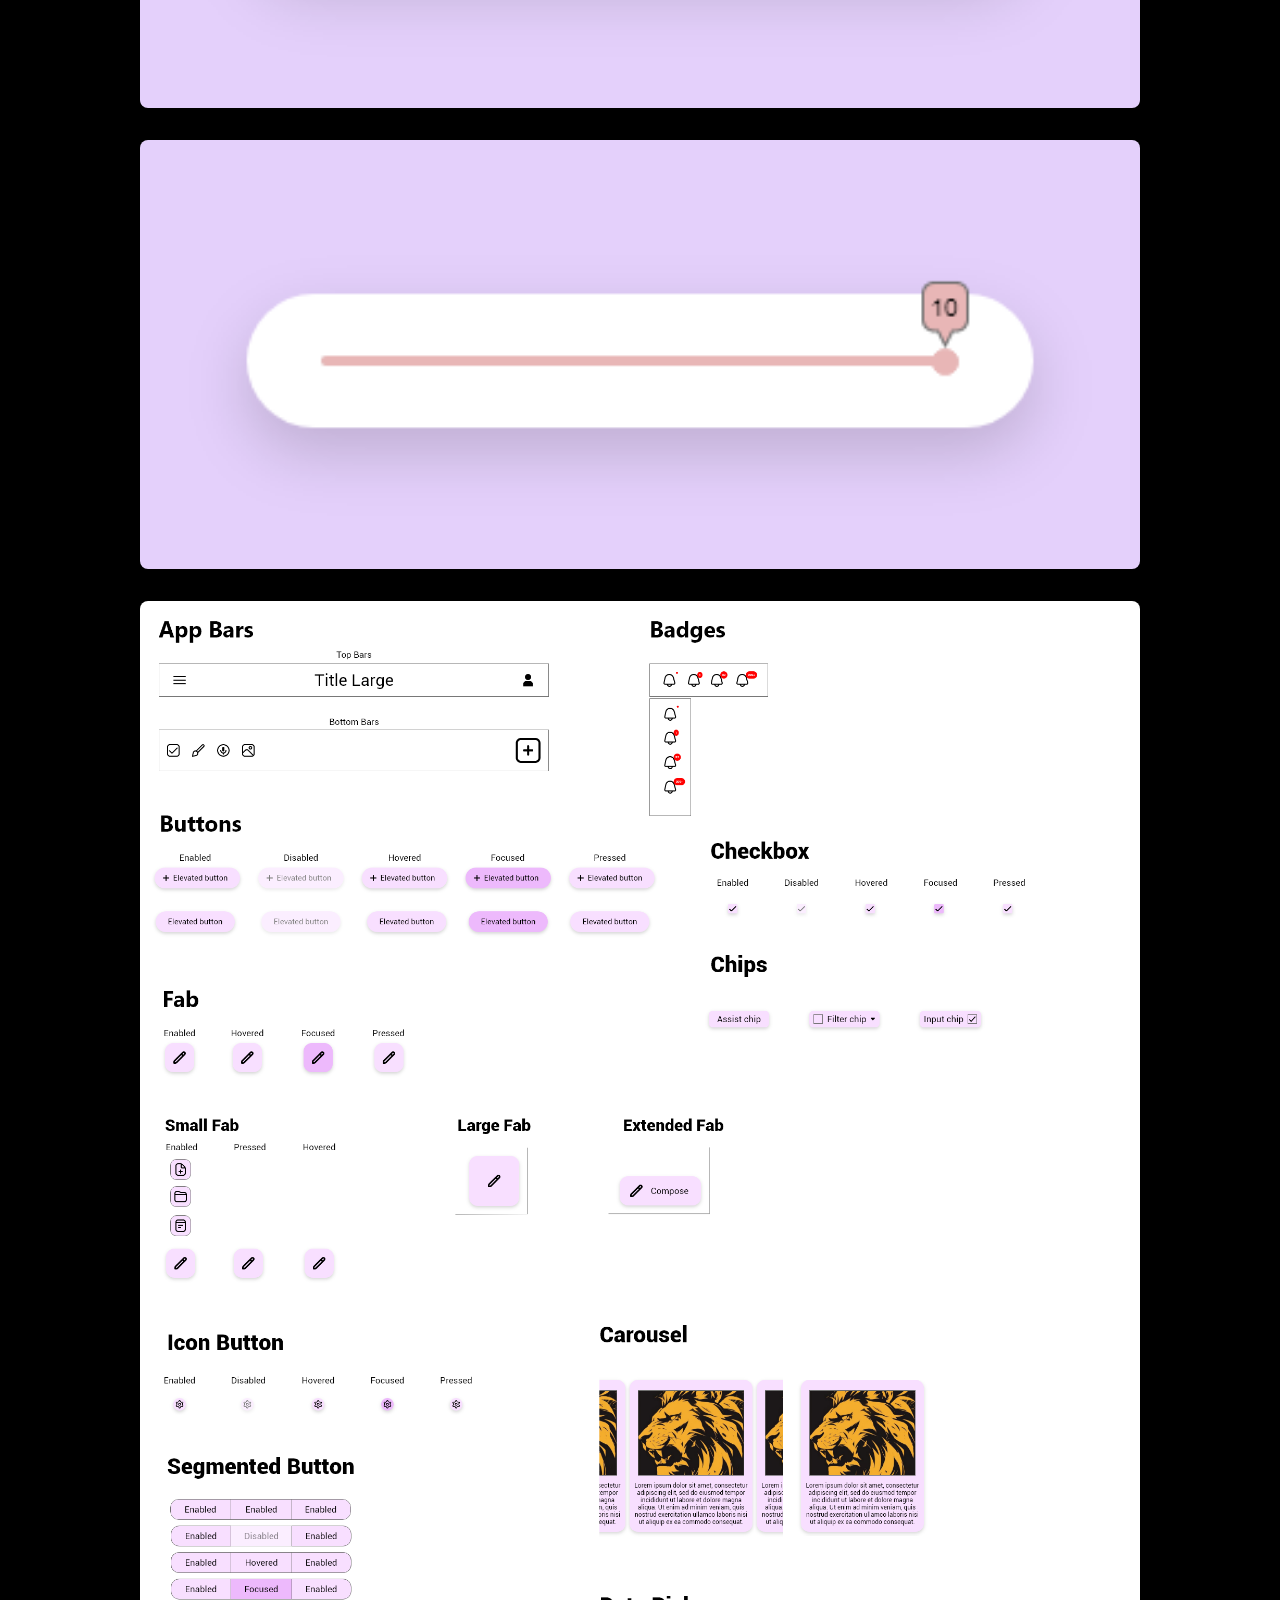
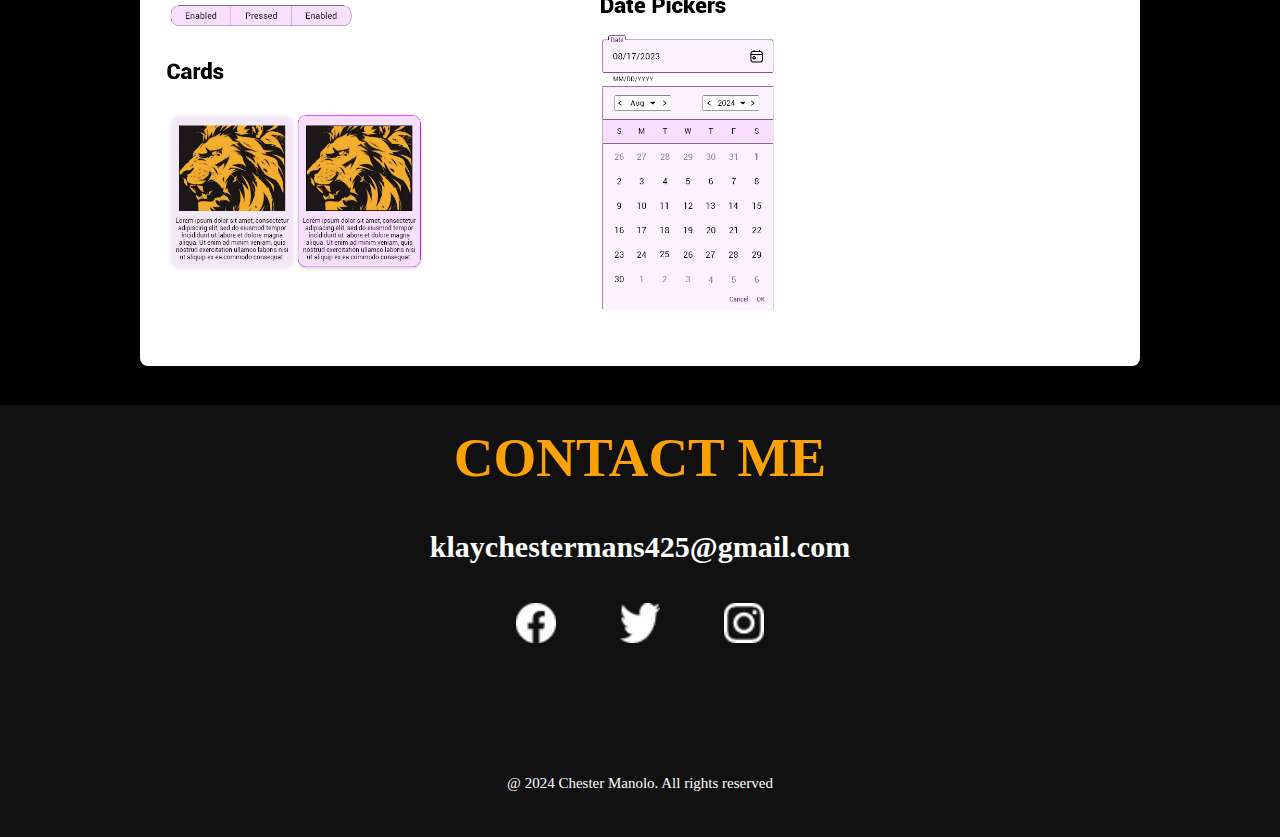
<file: dota.html>
<!DOCTYPE html>
<html lang="en">
<head>
    <title>UI Components</title>
    <meta charset="UTF-8">
    <meta name="viewport" content="width=device-width, initial-scale=1.0">
    <link rel="preconnect" href="https://fonts.googleapis.com">


</head>
<style>
*{
    margin: 0;
    padding: 0;
}
body{
    width: 100%;
    height: 100%;
    background: black;
}

.mans {
    position: fixed;
    width: 100%;
    height: 53px;
    background: #1D1D1D 0% 0% no-repeat padding-box;
 
}

.mans-con {
    position: absolute;
    width: 100%;
    display: flex;
    justify-content: space-between;
    padding: 10px 20px;
}

.mans-navbar {
    
    display: flex;
    width: 100%;
    justify-content: space-between;
}

.mans-navbar h1 {
    font: normal normal bold 40px/29px Roboto;
    text-shadow: 1px 1px 10px #FFA200;
    letter-spacing: 20px;
    color: #FFA200;
    margin: 0;

}

.nav-links {
    display: flex;
    gap: 40px;
    
}
.home {
    font: normal normal normal 13px/15px Roboto;
    color: #FFFFFF;
    padding: 10px;
    position: relative;
    transition: color 0.2s;
    margin-left: -2%;
}

.home::after {
    content: '';
    position: absolute;
    bottom: -4px;
    left: 0;
    width: 0;
    height: 3px;
    background-color: #FFA200;
    transition: width 0.5s;
}
.home:hover::after {
    width: 100%;
}

.home:hover {
    color: #FFA200;
}
.mans-link {
    text-decoration: none;
    color: inherit; 
}
@media (max-width: 1200px) {
                    .mans-navbar h1 {
                        font-size: 20px; 
                    }
                    .home{
                        font-size: 10px;
                        gap: 10px;
                    }
                }

.header1 {
    display: flex;         
    justify-content: center;   
    align-items: center;        
    width: 100%;               
    height: 850px;              
    background-image: url('image/Group 16.png');
    background-size: cover;   
    flex-direction: column;      
}
.paragraph {
    font: normal normal bold 70px/60px Roboto; 
    color: #FFA200;
    text-align: center;           
    padding-top: 15%;       
}
.images {
    max-width: 900px; 
}
.empathy{
    font: normal normal bold 50px/39px Roboto;
    color: #FFA200;
    padding-bottom: 5%;
}
.pictures {
    padding-top: 20%;
    display: flex;
    justify-content: center; 
    align-items: center;     
    min-height: 100vh;     
    flex-direction: column;  
    width: 100%;               
}

.portfolio {
    display: flex;            
    flex-direction: column;  
    justify-content: center;   
    align-items: center;      
    gap: 2em;                 
    max-width: 1000px;       
    width: 100%;              
}

.portfolio_img {
    width: 100%;             
    max-width: 1500px;    
    height: auto;               
    transition: transform 0.75s cubic-bezier(.5, 0, .5, 1), opacity 0.25s linear;
    border-radius: 8px;  
    transition: transform 0.5s ease, box-shadow 0.5s ease;    
}
.portfolio_img:hover {
    box-shadow: 5px 5px 0 rgb(207, 107, 25), 10px 10px 0 rgb(226, 123, 6),
    20px 20px 0 rgb(138, 51, 1);
}
.under-cons {
    text-align: center;
    margin-top: 10%;
    margin-bottom: 3%;
    font: normal normal 300 15px/16px Roboto;
    color: #FFFFFF;
}

.under-cons {
    text-align: center;
    margin-top: 10%;
    margin-bottom: 3%;
    font: normal normal 300 15px/16px Roboto;
    color: #FFFFFF;
}
.mail{
    text-align: center;

}
.button{
    margin-top: 3%;
    background: #111;
    text-align: center;
    padding: .5em 0;
}
.mail h1{
    color: #FFA200;
    font: normal normal bold 55px/10vh Roboto;
    margin-bottom: .5em;
}
.contact_link{
    text-decoration: none;
    font: normal normal bold 30px Roboto;
    color: #FFFFFF;
}
.contact_link:hover{
    color: #FFA200;
    text-decoration: underline;
}
.socmed {
    margin-top: 3%;
    display: flex;
    justify-content: center;
    gap: 5%;
}
.socmed img {
    width: 40px;
    height: auto;
}
@media screen and (max-width: 768px) {

.header1 {
    height: 600px; 
}
.paragraph {
    font-size: 40px; 
}
.empathy {
    font-size: 40px;  
    padding-bottom: 3%;
    margin-top: 10%;
}
.images{
    width: 100%;
    height: auto;
}
.pictures {
    padding-top: 10%;
}
.portfolio {
    gap: 1.5em; 
}
.portfolio_img {
    max-width: 1000px;  
}
.under-cons {
    font-size: 13px;  
}
.button {
    padding: .4em 0; 
    width: 100%;
}
.mail h1 {
    font-size: 40px;  
}
.socmed img {
    width: 30px; 
}
}

</style>
<body>
    
    <header class="mans"> 
        <div class="mans-con">
            <div class="mans-navbar">
                <h1>MANS</h1>
                <div class="nav-links">
                    <div class="home">
                        <a class='mans-link' href="index.html">HOME</a>
                    </div>
                    <div class="home">
                        <a class='mans-link' href='index.html'>ABOUT ME</a>
                    </div>
                    <div class="home">
                        <a class='mans-link' href='index.html'>MY PORTFOLIO</a>
                    </div>
                    <div class="home">
                        <a class='mans-link' href='index.html'>GET IN TOUCH</a>
                    </div>
                    <div class="home">
                        <a class='mans-link' href='index.html'>MY BLOG</a>
                    </div>
                </div>
            </div>
        </div>
    </header>

<!-- This is HOME PAGE -->
<section id="home">
    <div class="header1">
        <h1 class="paragraph">UI/UX COMPONENTS</h1>
        <img class="images" src="image/Website Creator-pana.png">
    </div>
</section>


<section class="pictures">
    <h2 class="empathy">SAMPLE COMPONENTS</h2>
    <div class="portfolio">
        <img src="image/Components.png"  class="portfolio_img">
        <img src="image/Progress Indicators.png"  class="portfolio_img">
        <img src="image/Progress Indicators-1.png"  class="portfolio_img">
        <img src="image/sliders.png"  class="portfolio_img">
        <img src="image/Sliders-1.png"  class="portfolio_img">
        <img src="image/slide1.png"  class="portfolio_img">
    </div>
</section>
<section class="button">
    <div class="mail">
        <h1>CONTACT ME</h1>
        <a href="mailto:klaychestermans425@gmail.com" class="contact_link">klaychestermans425@gmail.com</a>
    </div>
    
            <div class="socmed">
                <a href="https://www.facebook.com/2Ches.Ter.17" target="_blank">
                    <img src="image/facebook (1).png" alt="Facebook" />
                </a>
                <a href="https://x.com/?lang=en" target="_blank">
                    <img src="image/Logo_00000038394049246713568260000012923108920998390947_.png" alt="Logo 2" />
                </a>
                <a href="https://www.instagram.com/chesnatts" target="_blank">
                    <img src="image/instagram (1).png" alt="Instagram" />
                </a>
            </div>
        <div class="under-cons">@ 2024 Chester Manolo. All rights reserved</div>
    </section>
</body>
</html>
</file>
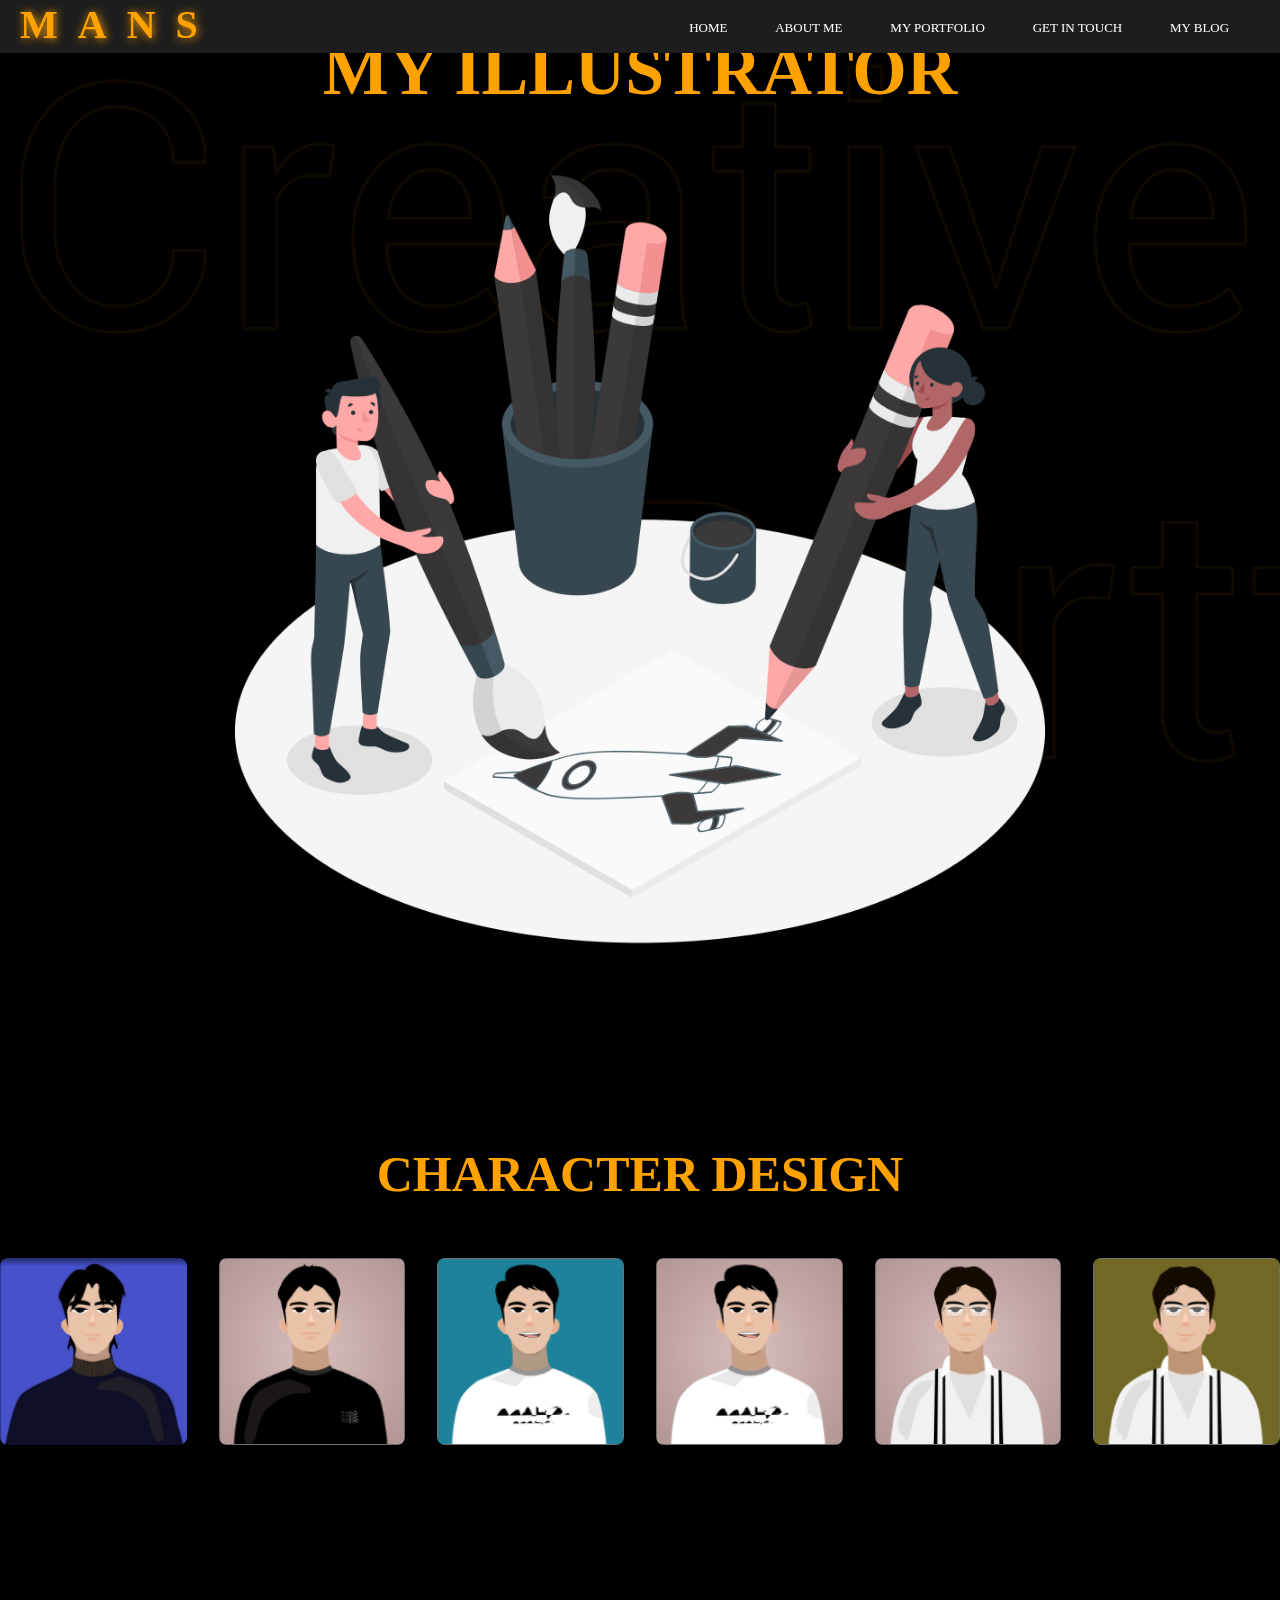
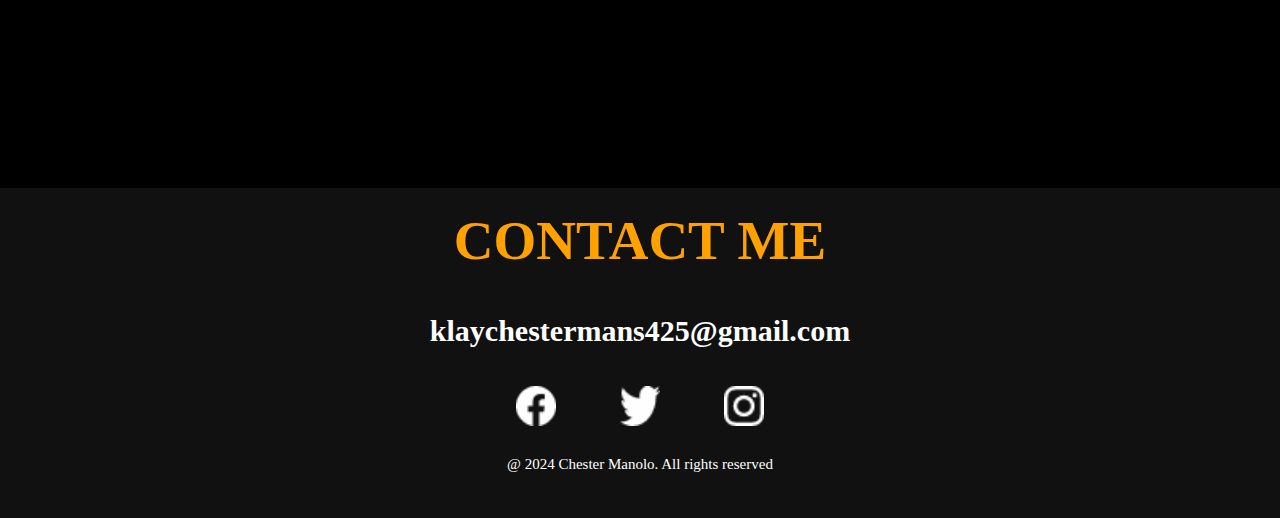
<file: drawing.html>
<!DOCTYPE html>
<html lang="en">
<head>
    <title>My Drawing</title>
    <meta charset="UTF-8">
    <meta name="viewport" content="width=device-width, initial-scale=1.0">
    <link rel="preconnect" href="https://fonts.googleapis.com">


</head>
<style>
*{
    margin: 0;
    padding: 0;
}
body{
    width: 100%;
    height: 100%;
    background: black;
}

.mans {
    position: fixed;
    width: 100%;
    height: 53px;
    background: #1D1D1D 0% 0% no-repeat padding-box;
 
}

.mans-con {
    position: absolute;
    width: 100%;
    display: flex;
    justify-content: space-between;
    padding: 10px 20px;
}

.mans-navbar {
    
    display: flex;
    width: 100%;
    justify-content: space-between;
}

.mans-navbar h1 {
    font: normal normal bold 40px/29px Roboto;
    text-shadow: 1px 1px 10px #FFA200;
    letter-spacing: 20px;
    color: #FFA200;
    margin: 0;

}

.nav-links {
    display: flex;
    gap: 40px;
    
}
.home {
    font: normal normal normal 13px/15px Roboto;
    color: #FFFFFF;
    padding: 10px;
    position: relative;
    transition: color 0.2s;
    margin-left: -2%;
}

.home::after {
    content: '';
    position: absolute;
    bottom: -4px;
    left: 0;
    width: 0;
    height: 3px;
    background-color: #FFA200;
    transition: width 0.5s;
}
.home:hover::after {
    width: 100%;
}
.home:hover {
    color: #FFA200;
}
.mans-link {
    text-decoration: none;
    color: inherit; 
}
@media (max-width: 1200px) {
                    .mans-navbar h1 {
                        font-size: 20px; 
                    }
                    .home{
                        font-size: 10px;
                        gap: 10px;
                    }
                }
.header1 {
    display: flex;         
    justify-content: center;   
    align-items: center;        
    width: 100%;               
    height: 850px;              
    background-image: url('image/Group 16.png');
    background-size: cover;   
    flex-direction: column;      
}
.paragraph {
    font: normal normal bold 70px/60px Roboto; 
    color: #FFA200;
    text-align: center;           
    padding-top: 15%;       
}
.images {
    max-width: 900px; 
}
.empathy{
    font: normal normal bold 50px/39px Roboto;
    color: #FFA200;
    padding-bottom: 5%;
}
.pictures {
    display: flex;
    justify-content: center; 
    align-items: center;     
    min-height: 100vh;     
    flex-direction: column;  
    width: 100%;               
}

.portfolio {
    display: flex;            
    justify-content: center;   
    align-items: center;      
    gap: 2em;                 
    max-width: 1500px;       
    width: 100%;              
}

.portfolio_img {
    width: 100%;             
    max-width: 1000px;    
    height: auto;               
    transition: transform 0.75s cubic-bezier(.5, 0, .5, 1), opacity 0.25s linear;
    border-radius: 8px;   
}
.portfolio_img:hover {
    transform: scale(1.2);  
}
.under-cons {
    text-align: center;
    margin-top: 10%;
    margin-bottom: 3%;
    font: normal normal 300 15px/16px Roboto;
    color: #FFFFFF;
}

.under-cons {
    text-align: center;
    margin-top: 2%;
    margin-bottom: 3%;
    font: normal normal 300 15px/16px Roboto;
    color: #FFFFFF;
}
.mail{
    text-align: center;

}
.button{
    margin-top: 3%;
    background: #111;
    text-align: center;
    padding: .5em 0;
}
.mail h1{
    color: #FFA200;
    font: normal normal bold 55px/10vh Roboto;
    margin-bottom: .5em;
}
.contact_link{
    text-decoration: none;
    font: normal normal bold 30px Roboto;
    color: #FFFFFF;
}
.contact_link:hover{
    color: #FFA200;
    text-decoration: underline;
}
.socmed {
    margin-top: 3%;
    display: flex;
    justify-content: center;
    gap: 5%;
}
.socmed img {
    width: 40px; 
    height: auto;
}
@media screen and (max-width: 768px) {

.header1 {
    height: 600px;
}
.paragraph {
    font-size: 40px; 
}
.empathy {
    font-size: 40px; 
    padding-bottom: 3%;
    margin-top: 10%;
}
.images{
    width: 100%;
    height: auto;
}
.pictures {
    padding-top: 10%;
}
.portfolio {
    gap: 1.5em; 
    flex-direction: column;
}
.portfolio_img {
    width: 48%; 
    max-width: 500px; 
}
.under-cons {
    font-size: 13px; 
}
.button {
    padding: .4em 0;  
    width: 100%;
}
.mail h1 {
    font-size: 40px; 
}
.socmed img {
    width: 30px; 
}
}
</style>
<body>
    
    <header class="mans"> 
        <div class="mans-con">
            <div class="mans-navbar">
                <h1>MANS</h1>
                <div class="nav-links">
                    <div class="home">
                        <a class='mans-link' href="index.html">HOME</a>
                    </div>
                    <div class="home">
                        <a class='mans-link' href='index.html'>ABOUT ME</a>
                    </div>
                    <div class="home">
                        <a class='mans-link' href='index.html'>MY PORTFOLIO</a>
                    </div>
                    <div class="home">
                        <a class='mans-link' href='index.html'>GET IN TOUCH</a>
                    </div>
                    <div class="home">
                        <a class='mans-link' href='index.html'>MY BLOG</a>
                    </div>
                </div>
            </div>
        </div>
    </header>

<!-- This is HOME PAGE -->
<section id="home">
    <div class="header1">
        <h1 class="paragraph">MY ILLUSTRATOR</h1>
        <img class="images" src="image/Create-amico.png">
    </div>
</section>


<section class="pictures">
    <h2 class="empathy">CHARACTER DESIGN</h2>
    <div class="portfolio">
        <img src="image/Image 1.png"  class="portfolio_img">
        <img src="image/kayl.png"  class="portfolio_img">
        <img src="image/melbert.png" class="portfolio_img">
        <img src="image/melbert1.png"  class="portfolio_img">
        <img src="image/victor.png"  class="portfolio_img">
        <img src="image/victor1.png" class="portfolio_img">
    </div>
</section>
<section class="button">
    <div class="mail">
        <h1>CONTACT ME</h1>
        <a href="mailto:klaychestermans425@gmail.com" class="contact_link">klaychestermans425@gmail.com</a>
    </div>
    
            <div class="socmed">
                <a href="https://www.facebook.com/2Ches.Ter.17" target="_blank">
                    <img src="image/facebook (1).png" alt="Facebook" />
                </a>
                <a href="https://x.com/?lang=en" target="_blank">
                    <img src="image/Logo_00000038394049246713568260000012923108920998390947_.png" alt="Logo 2" />
                </a>
                <a href="https://www.instagram.com/chesnatts" target="_blank">
                    <img src="image/instagram (1).png" alt="Instagram" />
                </a>
            </div>
        <div class="under-cons">@ 2024 Chester Manolo. All rights reserved</div>
    </section>
</body>
</html>
</file>
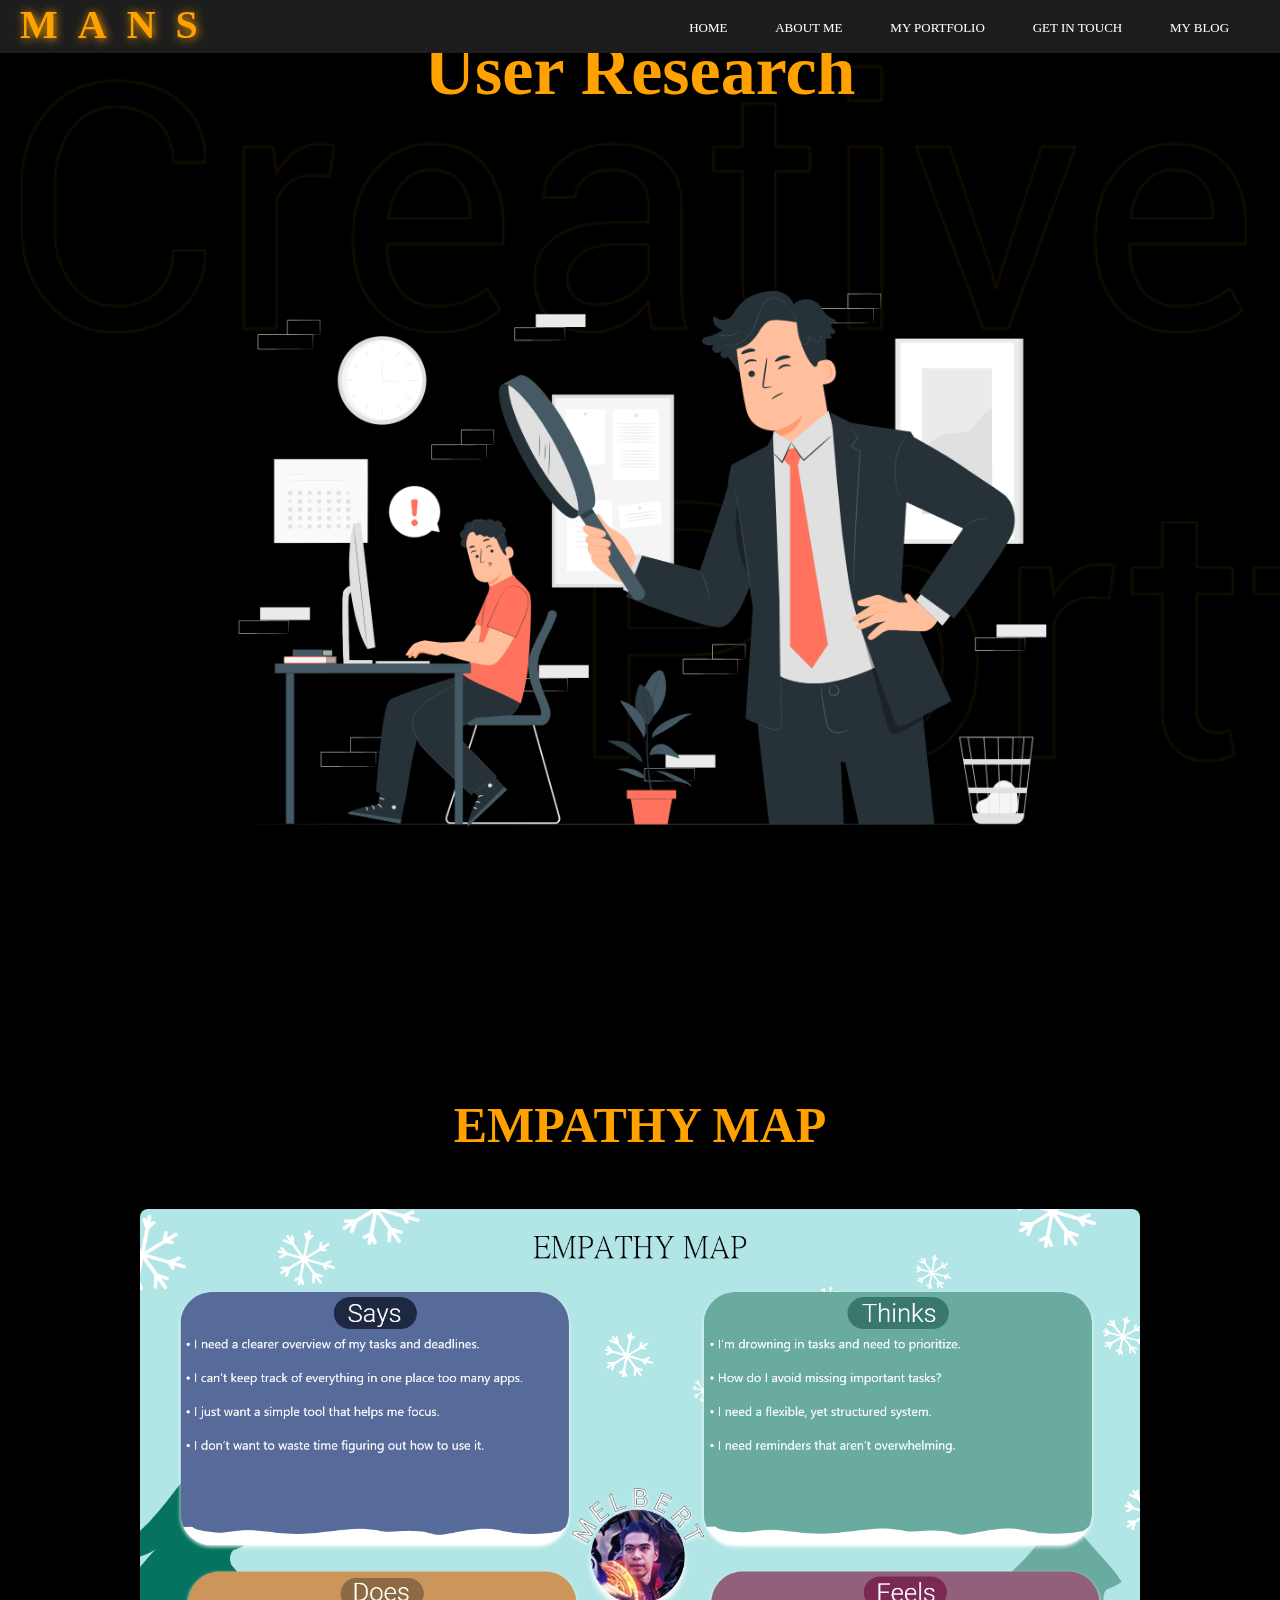
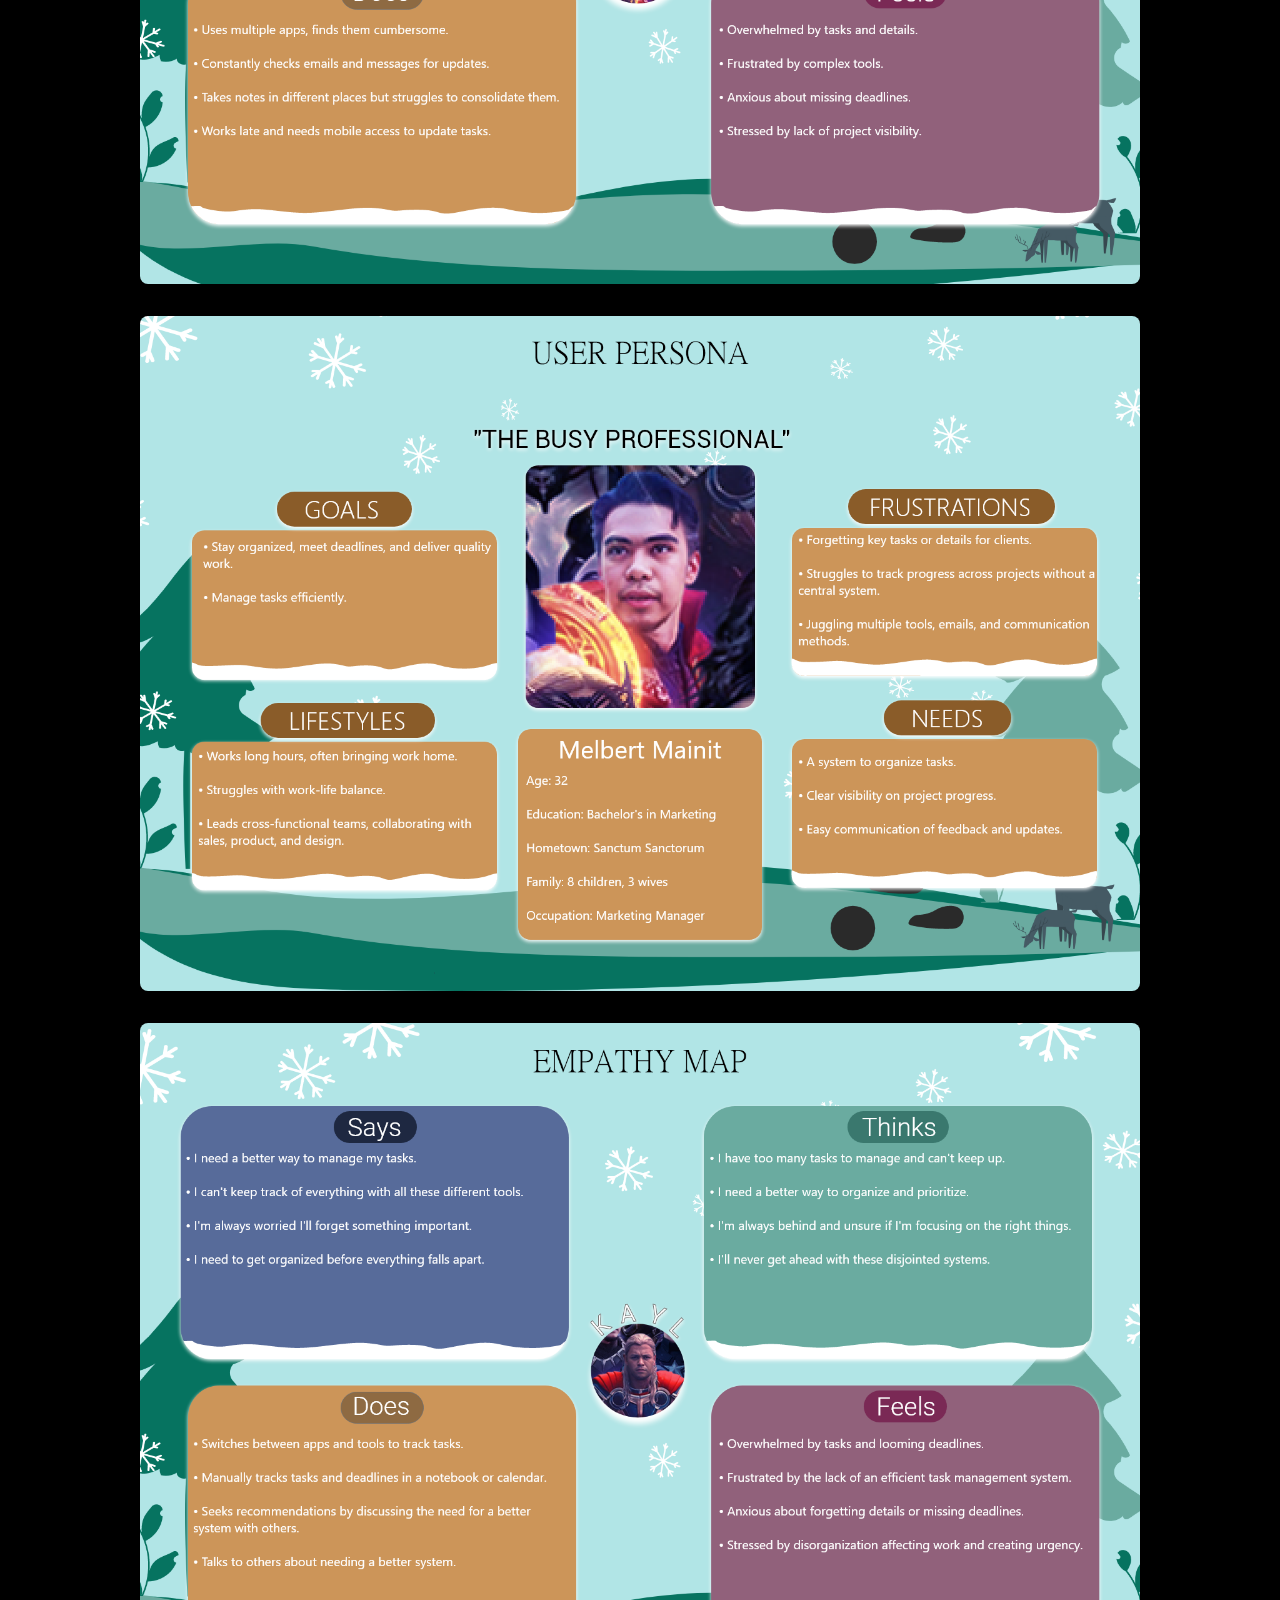
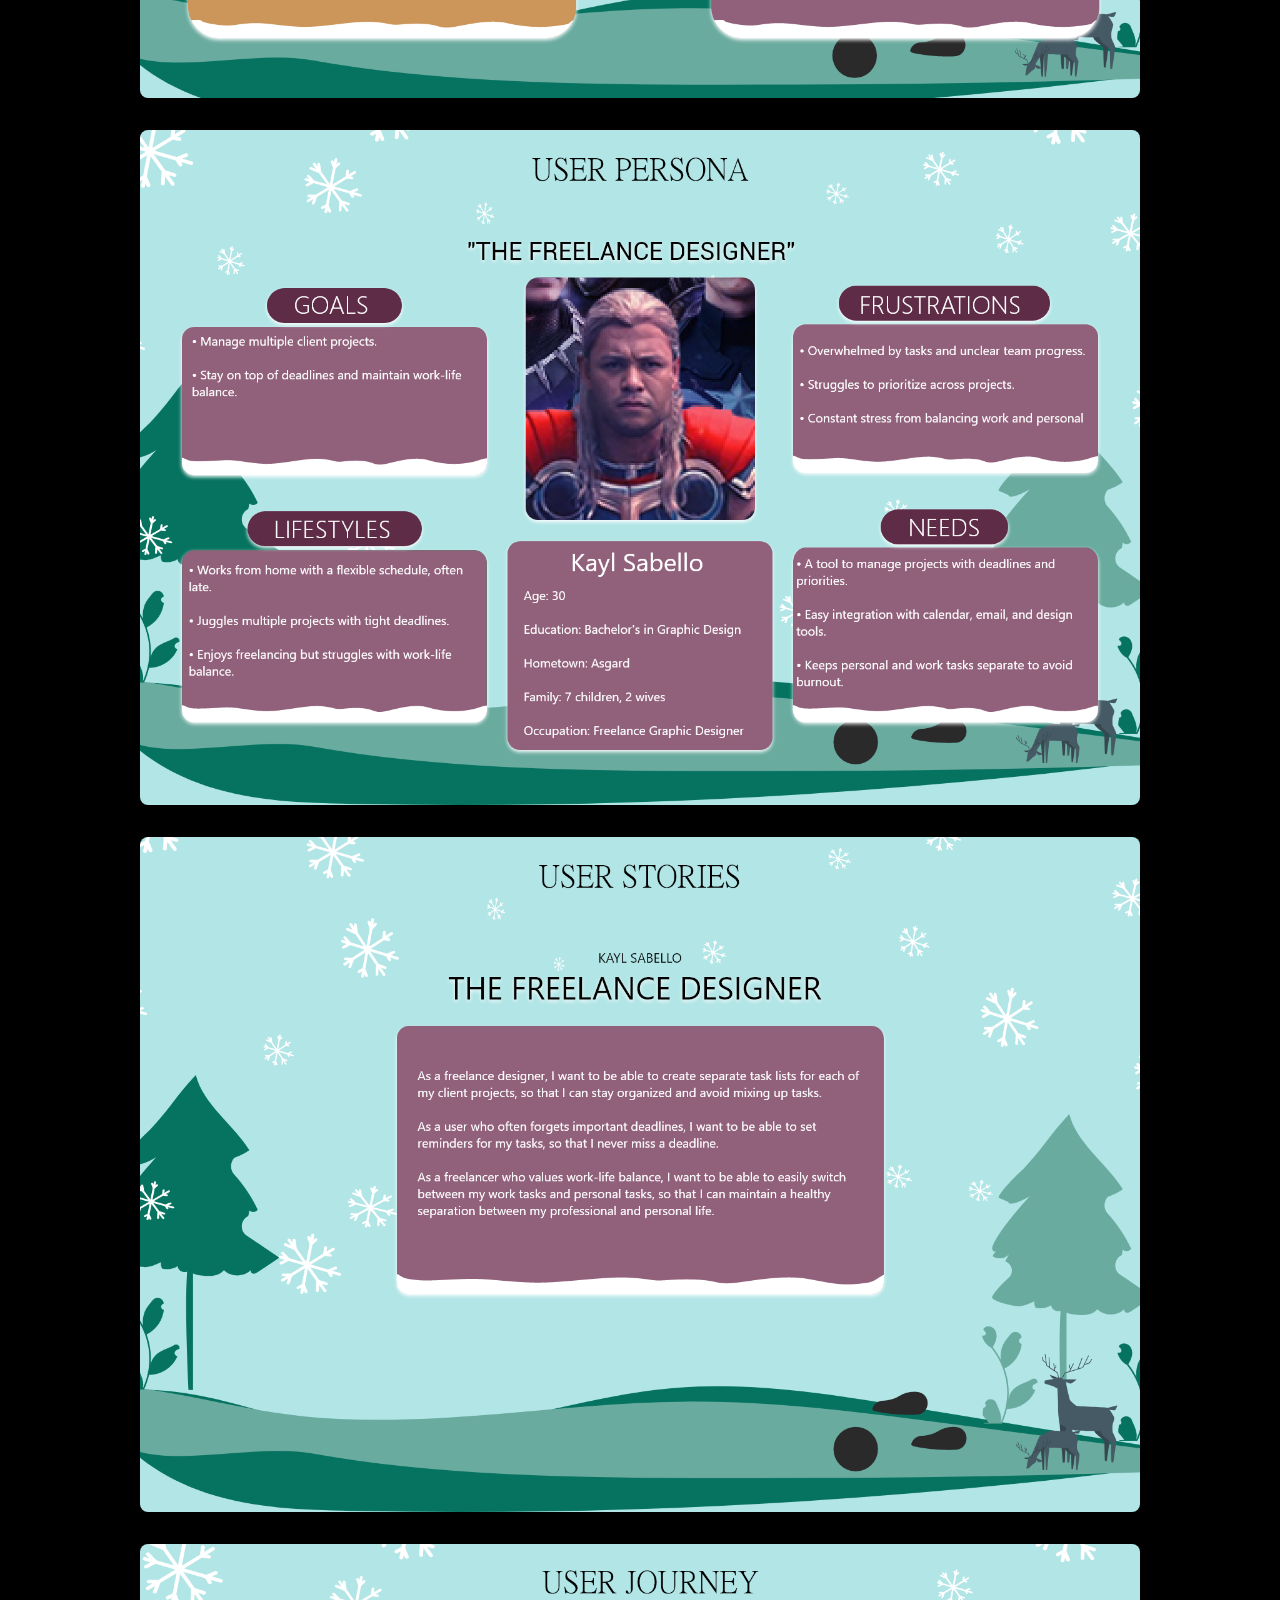
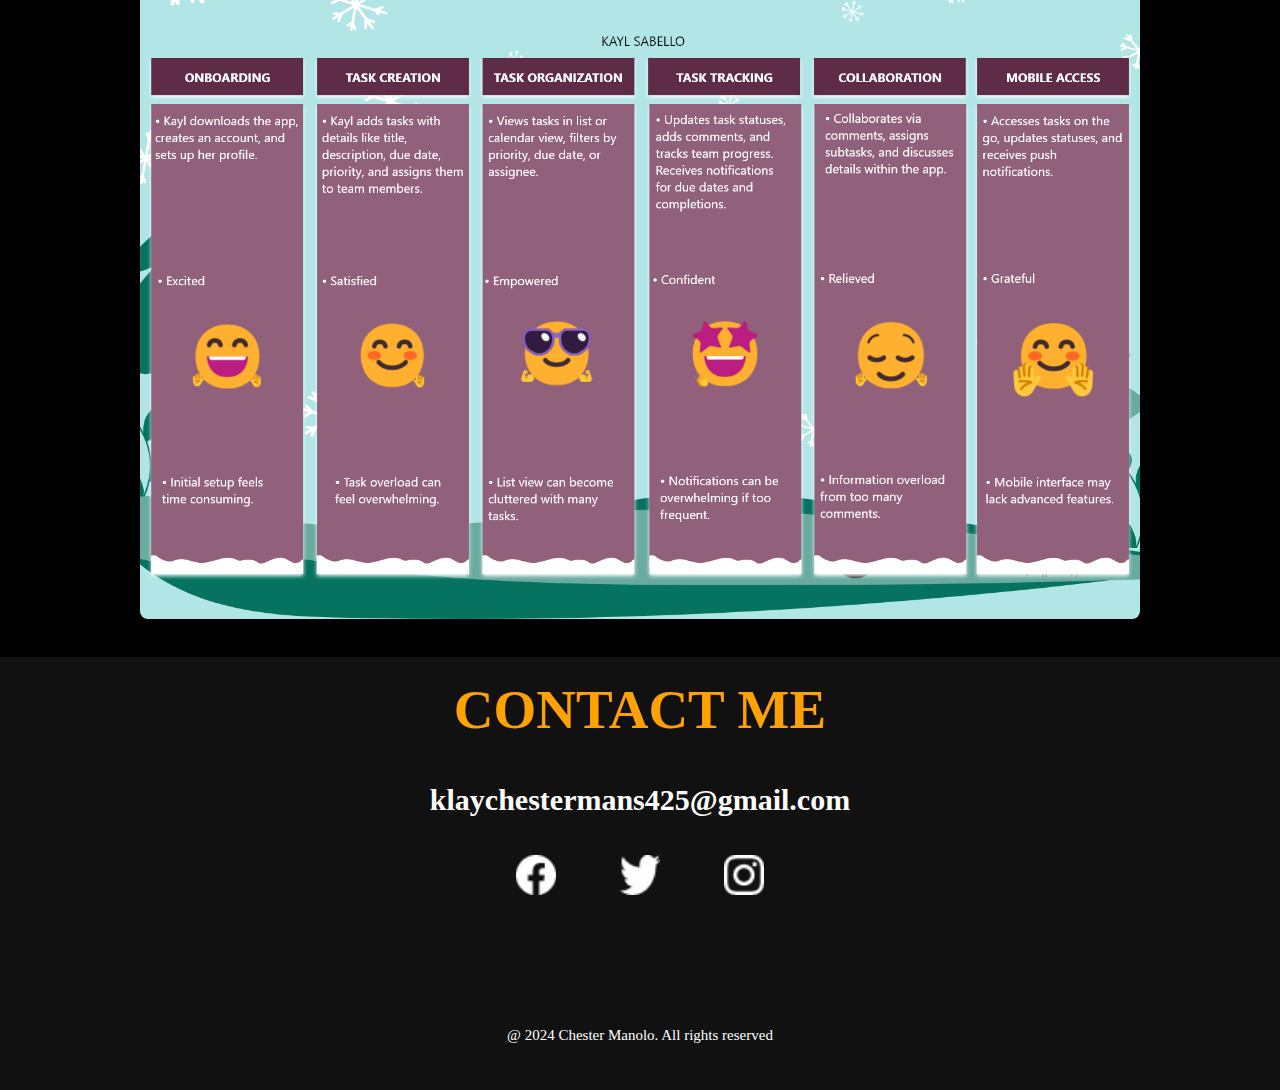
<file: Empathy.html>
<!DOCTYPE html>
<html lang="en">
<head>
    <title>Empathy Map</title>
    <meta charset="UTF-8">
    <meta name="viewport" content="width=device-width, initial-scale=1.0">
    <link rel="preconnect" href="https://fonts.googleapis.com">


</head>
<style>
*{
    margin: 0;
    padding: 0;
}
body{
    width: 100%;
    height: 100%;
    background: black;
}

.mans {
    position: fixed;
    width: 100%;
    height: 53px;
    background: #1D1D1D 0% 0% no-repeat padding-box;
 
}

.mans-con {
    position: absolute;
    width: 100%;
    display: flex;
    justify-content: space-between;
    padding: 10px 20px;
}

.mans-navbar {
    
    display: flex;
    width: 100%;
    justify-content: space-between;
}

.mans-navbar h1 {
    font: normal normal bold 40px/29px Roboto;
    text-shadow: 1px 1px 10px #FFA200;
    letter-spacing: 20px;
    color: #FFA200;
    margin: 0;

}

.nav-links {
    display: flex;
    gap: 40px;
    
}
.home {
    font: normal normal normal 13px/15px Roboto;
    color: #FFFFFF;
    padding: 10px;
    position: relative;
    transition: color 0.2s;
    margin-left: -2%;
}

.home::after {
    content: '';
    position: absolute;
    bottom: -4px;
    left: 0;
    width: 0;
    height: 3px;
    background-color: #FFA200;
    transition: width 0.5s;
}
.home:hover::after {
    width: 100%;
}

.home:hover {
    color: #FFA200;
}
.mans-link {
    text-decoration: none;
    color: inherit;
}
@media (max-width: 1200px) {
                    .mans-navbar h1 {
                        font-size: 20px; 
                    }
                    .home{
                        font-size: 10px;
                        gap: 10px;
                    }
                }

.header1 {
    display: flex;         
    justify-content: center;   
    align-items: center;        
    width: 100%;               
    height: 850px;              
    background-image: url('image/Group 16.png');
    background-size: cover;   
    flex-direction: column;      
}
.paragraph {
    font: normal normal bold 70px/60px Roboto; 
    color: #FFA200;
    text-align: center;           
    padding-top: 15%;       
}
.images {
    max-width: 900px; 
}
.empathy{
    font: normal normal bold 50px/39px Roboto;
    color: #FFA200;
    padding-bottom: 5%;
}
.pictures {
    padding-top: 20%;
    display: flex;
    justify-content: center; 
    align-items: center;     
    min-height: 100vh;     
    flex-direction: column;  
    width: 100%;               
}

.portfolio {
    display: flex;            
    flex-direction: column;  
    justify-content: center;   
    align-items: center;      
    gap: 2em;                 
    max-width: 1000px;       
    width: 100%;              
}

.portfolio_img {
    width: 100%;             
    max-width: 1500px;    
    height: auto;               
    transition: transform 0.75s cubic-bezier(.5, 0, .5, 1), opacity 0.25s linear;
    border-radius: 8px;   
    transition: transform 0.5s ease, box-shadow 0.5s ease;   
}
.portfolio_img:hover {
    box-shadow: 5px 5px 0 rgb(207, 107, 25), 10px 10px 0 rgb(226, 123, 6),
    20px 20px 0 rgb(138, 51, 1);
}
.under-cons {
    text-align: center;
    margin-top: 10%;
    margin-bottom: 3%;
    font: normal normal 300 15px/16px Roboto;
    color: #FFFFFF;
}

.under-cons {
    text-align: center;
    margin-top: 10%;

    font: normal normal 300 15px/16px Roboto;
    color: #FFFFFF;
}
.mail{
    text-align: center;

}
.button{
    margin-top: 3%;
    background: #111;
    text-align: center;
    padding: .5em 0;
}
.mail h1{
    color: #FFA200;
    font: normal normal bold 55px/10vh Roboto;
    margin-bottom: .5em;
}
.contact_link{
    text-decoration: none;
    font: normal normal bold 30px Roboto;
    color: #FFFFFF;
}
.contact_link:hover{
    color: #FFA200;
    text-decoration: underline;
}
.socmed {
    margin-top: 3%;
    display: flex;
    justify-content: center;
    gap: 5%;
}
.socmed img {
    width: 40px; 
    height: auto;
}
@media screen and (max-width: 768px) {

.header1 {
    height: 600px; 
}
.paragraph {
    font-size: 40px; 
}
.empathy {
    font-size: 40px;  
    padding-bottom: 3%;
    margin-top: 10%;
}
.images{
    width: 100%;
    height: auto;
}
.pictures {
    padding-top: 10%;
}
.portfolio {
    gap: 1.5em;  
}
.portfolio_img {
    max-width: 1000px; 
}
.under-cons {
    font-size: 13px; 
}
.button {
    padding: .4em 0; 
    width: 100%;
}
.mail h1 {
    font-size: 40px; 
}
.socmed img {
    width: 30px;  
}
}

</style>
<body>
    
    <header class="mans"> 
        <div class="mans-con">
            <div class="mans-navbar">
                <h1>MANS</h1>
                <div class="nav-links">
                    <div class="home">
                        <a class='mans-link' href="index.html">HOME</a>
                    </div>
                    <div class="home">
                        <a class='mans-link' href='index.html'>ABOUT ME</a>
                    </div>
                    <div class="home">
                        <a class='mans-link' href='index.html'>MY PORTFOLIO</a>
                    </div>
                    <div class="home">
                        <a class='mans-link' href='index.html'>GET IN TOUCH</a>
                    </div>
                    <div class="home">
                        <a class='mans-link' href='index.html'>MY BLOG</a>
                    </div>
                </div>
            </div>
        </div>
    </header>

<!-- This is HOME PAGE -->
<section id="home">
    <div class="header1">
        <h1 class="paragraph">User Research</h1>
        <img class="images" src="image/oversight-pana.png">
    </div>
</section>


<section class="pictures">
    <h2 class="empathy">EMPATHY MAP</h2>
    <div class="portfolio">
        <img src="image/map.png"  class="portfolio_img">
        <img src="image/map1.png" class="portfolio_img">
        <img src="image/map3.png" class="portfolio_img">
        <img src="image/map4.png" class="portfolio_img">
        <img src="image/map5.png" class="portfolio_img">
        <img src="image/map6.png" class="portfolio_img">
    </div>
</section>

<section class="button">
<div class="mail">
    <h1>CONTACT ME</h1>
    <a href="mailto:klaychestermans425@gmail.com" class="contact_link">klaychestermans425@gmail.com</a>
</div>

        <div class="socmed">
            <a href="https://www.facebook.com/2Ches.Ter.17" target="_blank">
                <img src="image/facebook (1).png" alt="Facebook" />
            </a>
            <a href="https://x.com/?lang=en" target="_blank">
                <img src="image/Logo_00000038394049246713568260000012923108920998390947_.png" alt="Logo 2" />
            </a>
            <a href="https://www.instagram.com/chesnatts" target="_blank">
                <img src="image/instagram (1).png" alt="Instagram" />
            </a>
        </div>
    <div class="under-cons">@ 2024 Chester Manolo. All rights reserved</div>
</section>
</body>
</html>
</file>
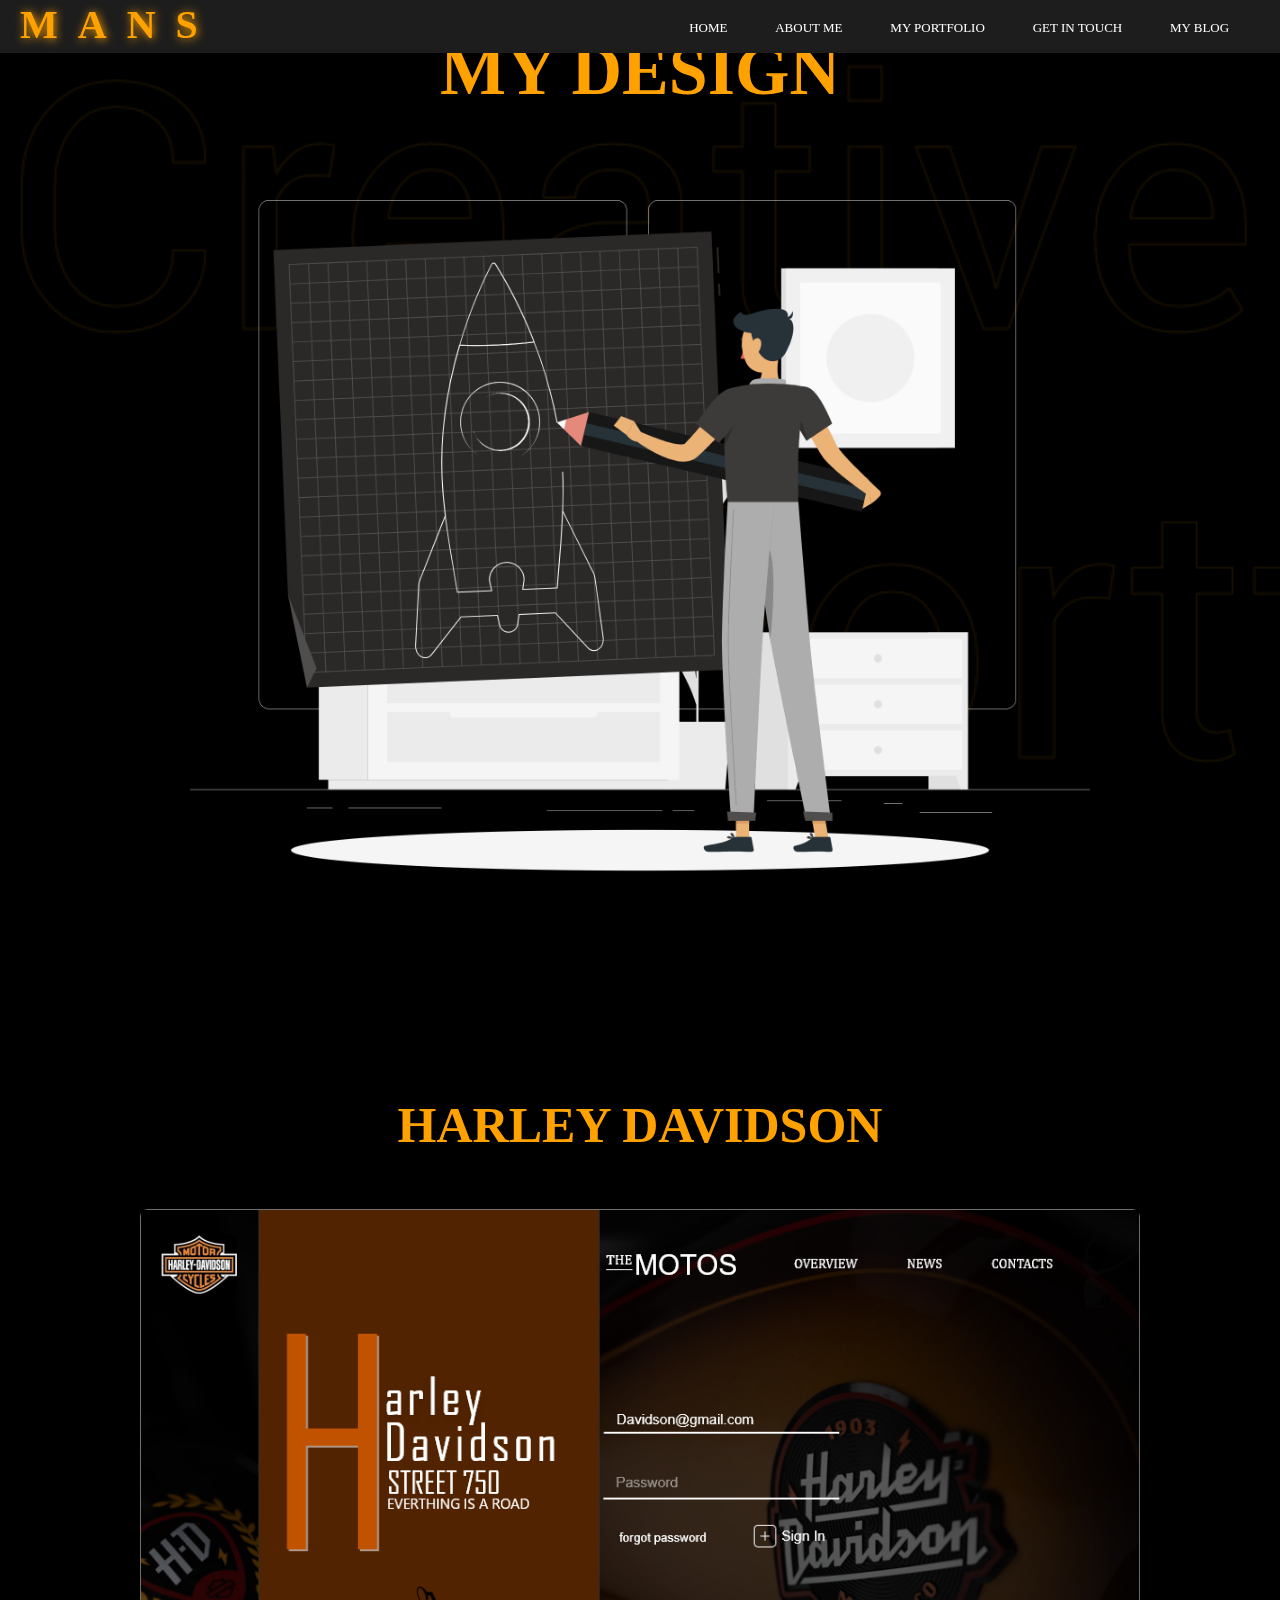
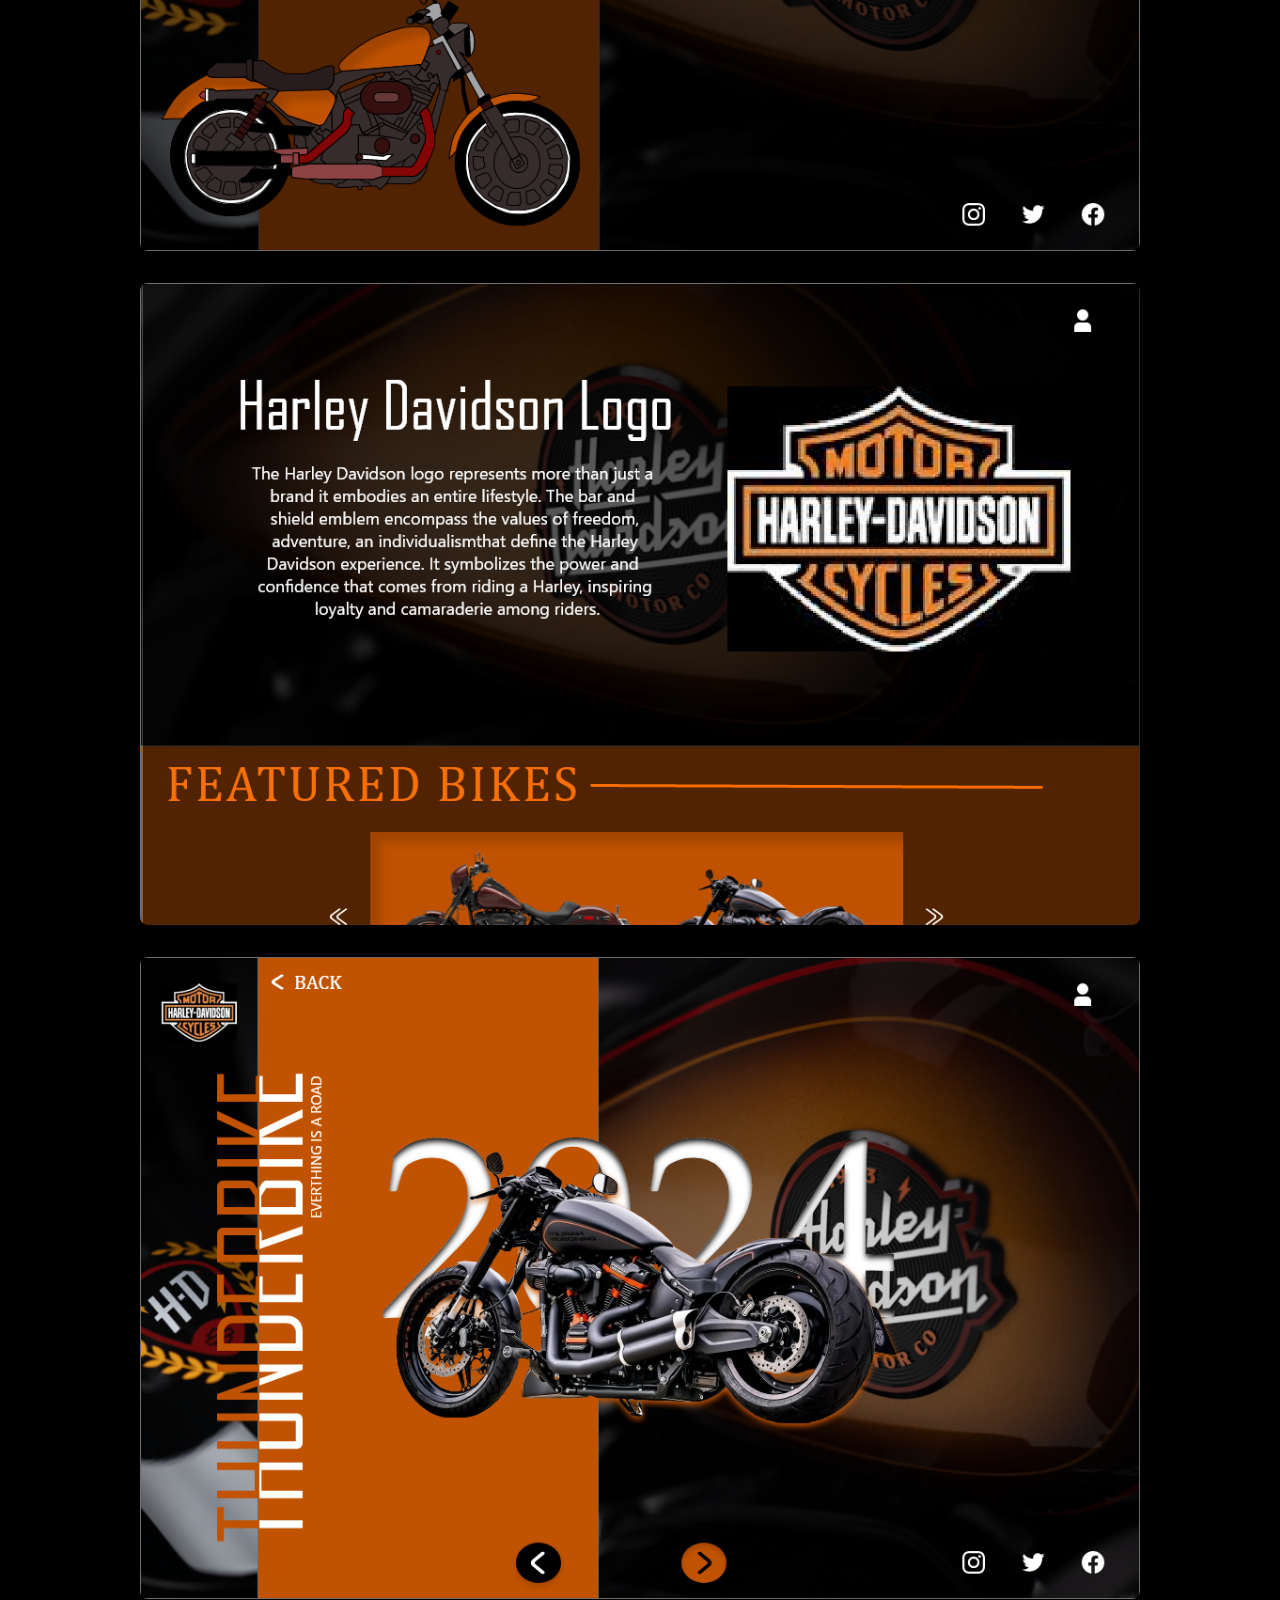
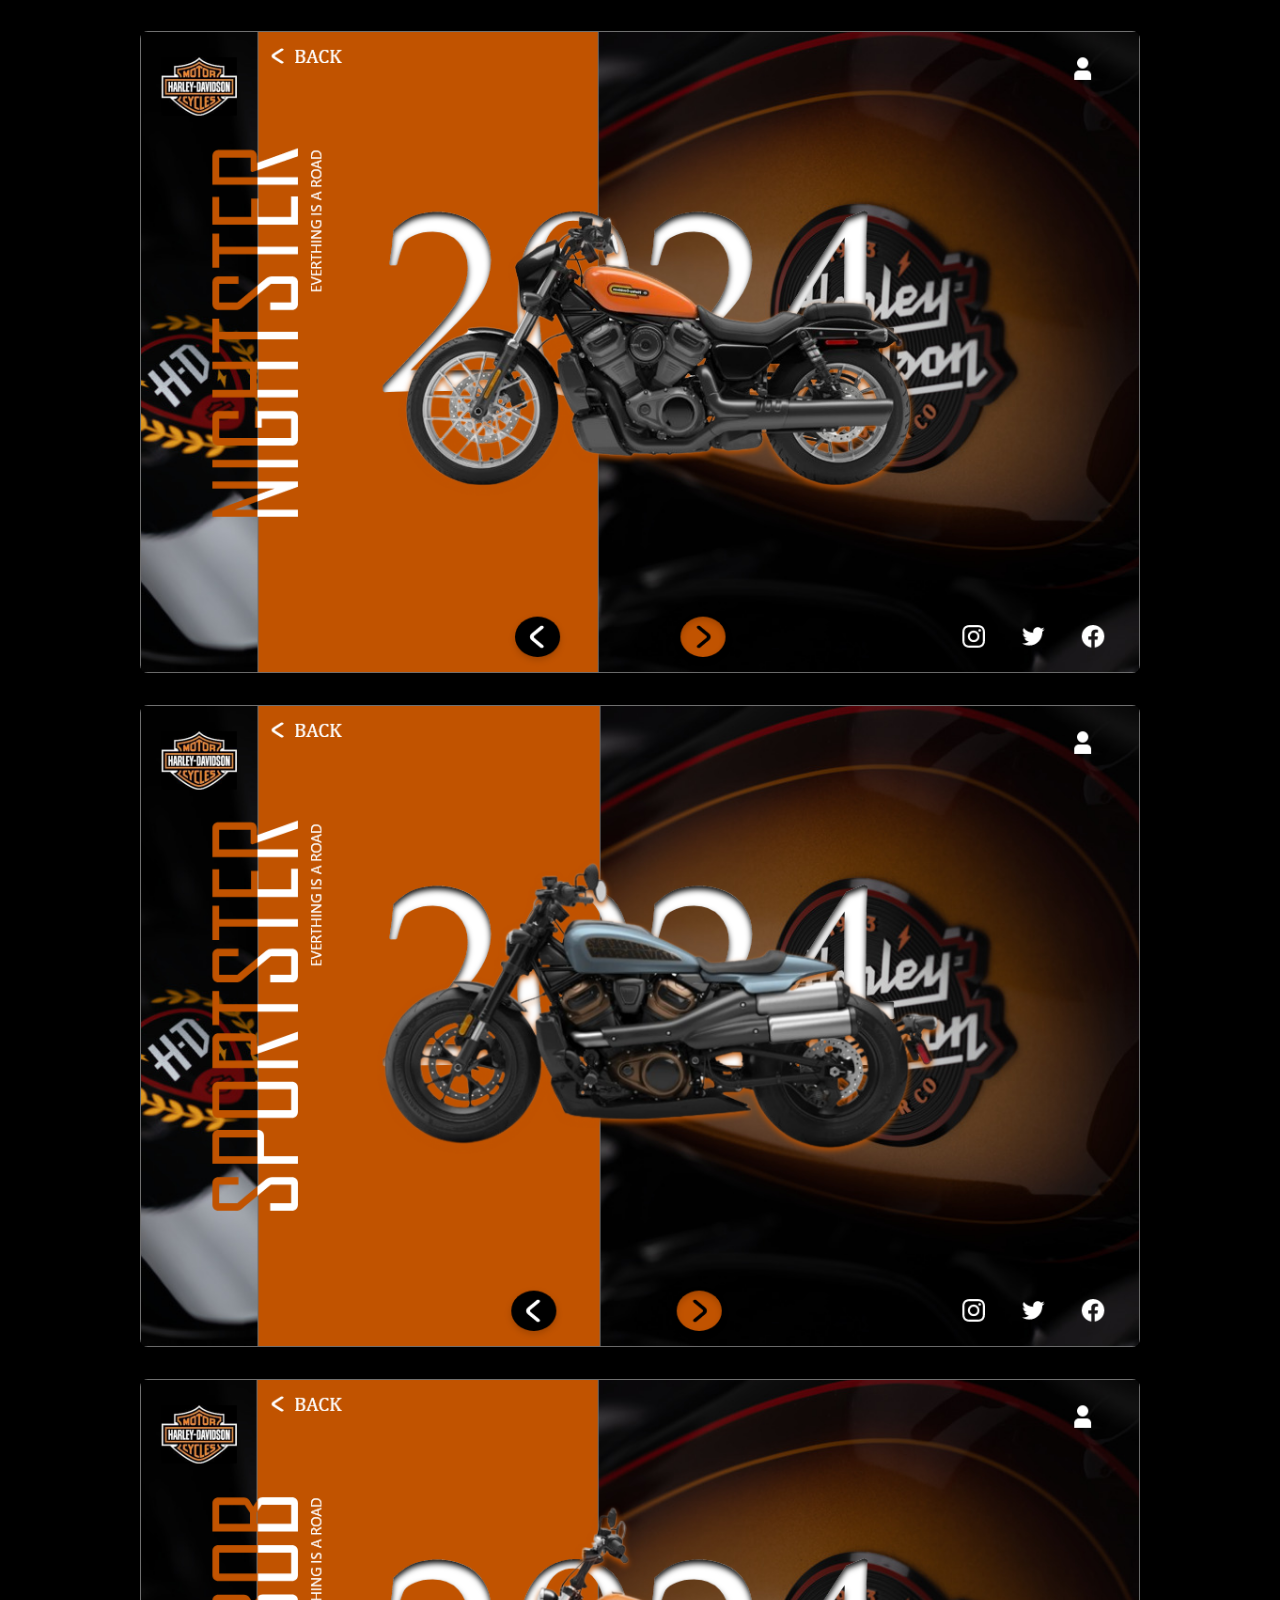
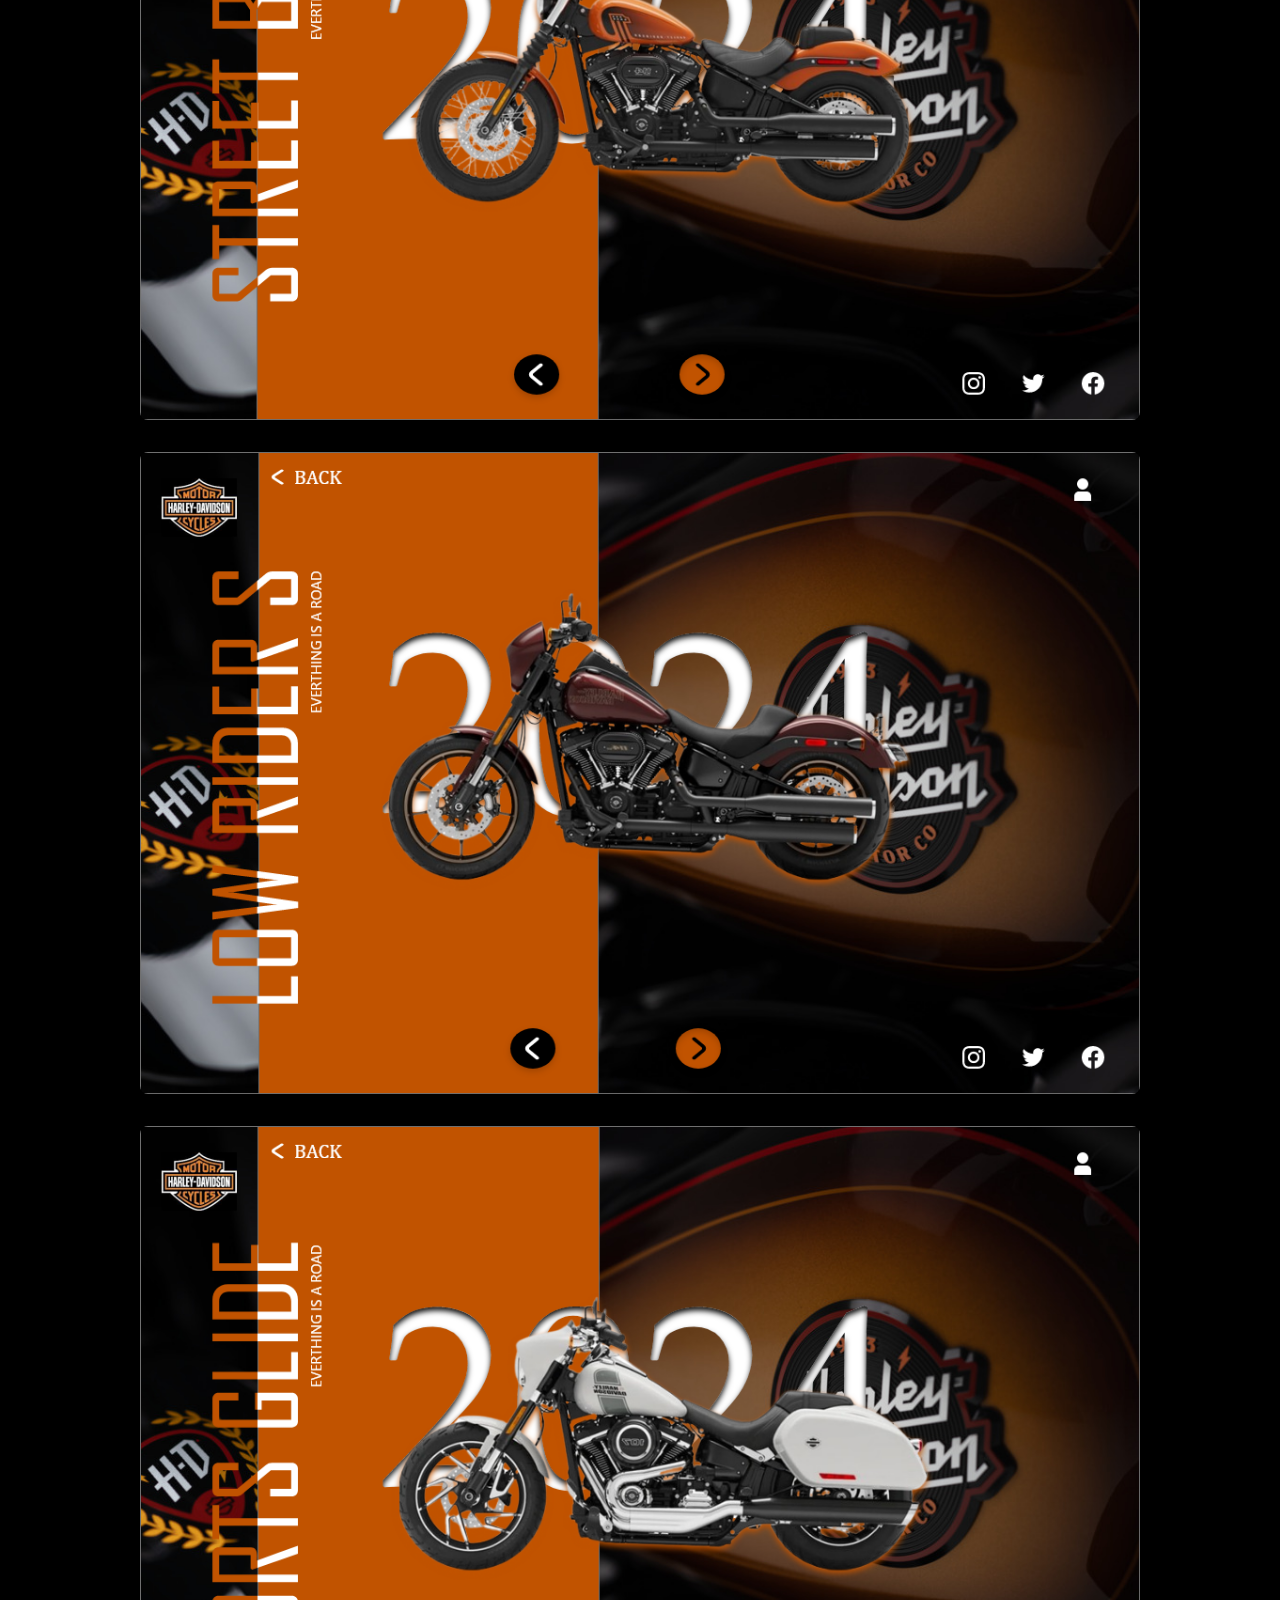
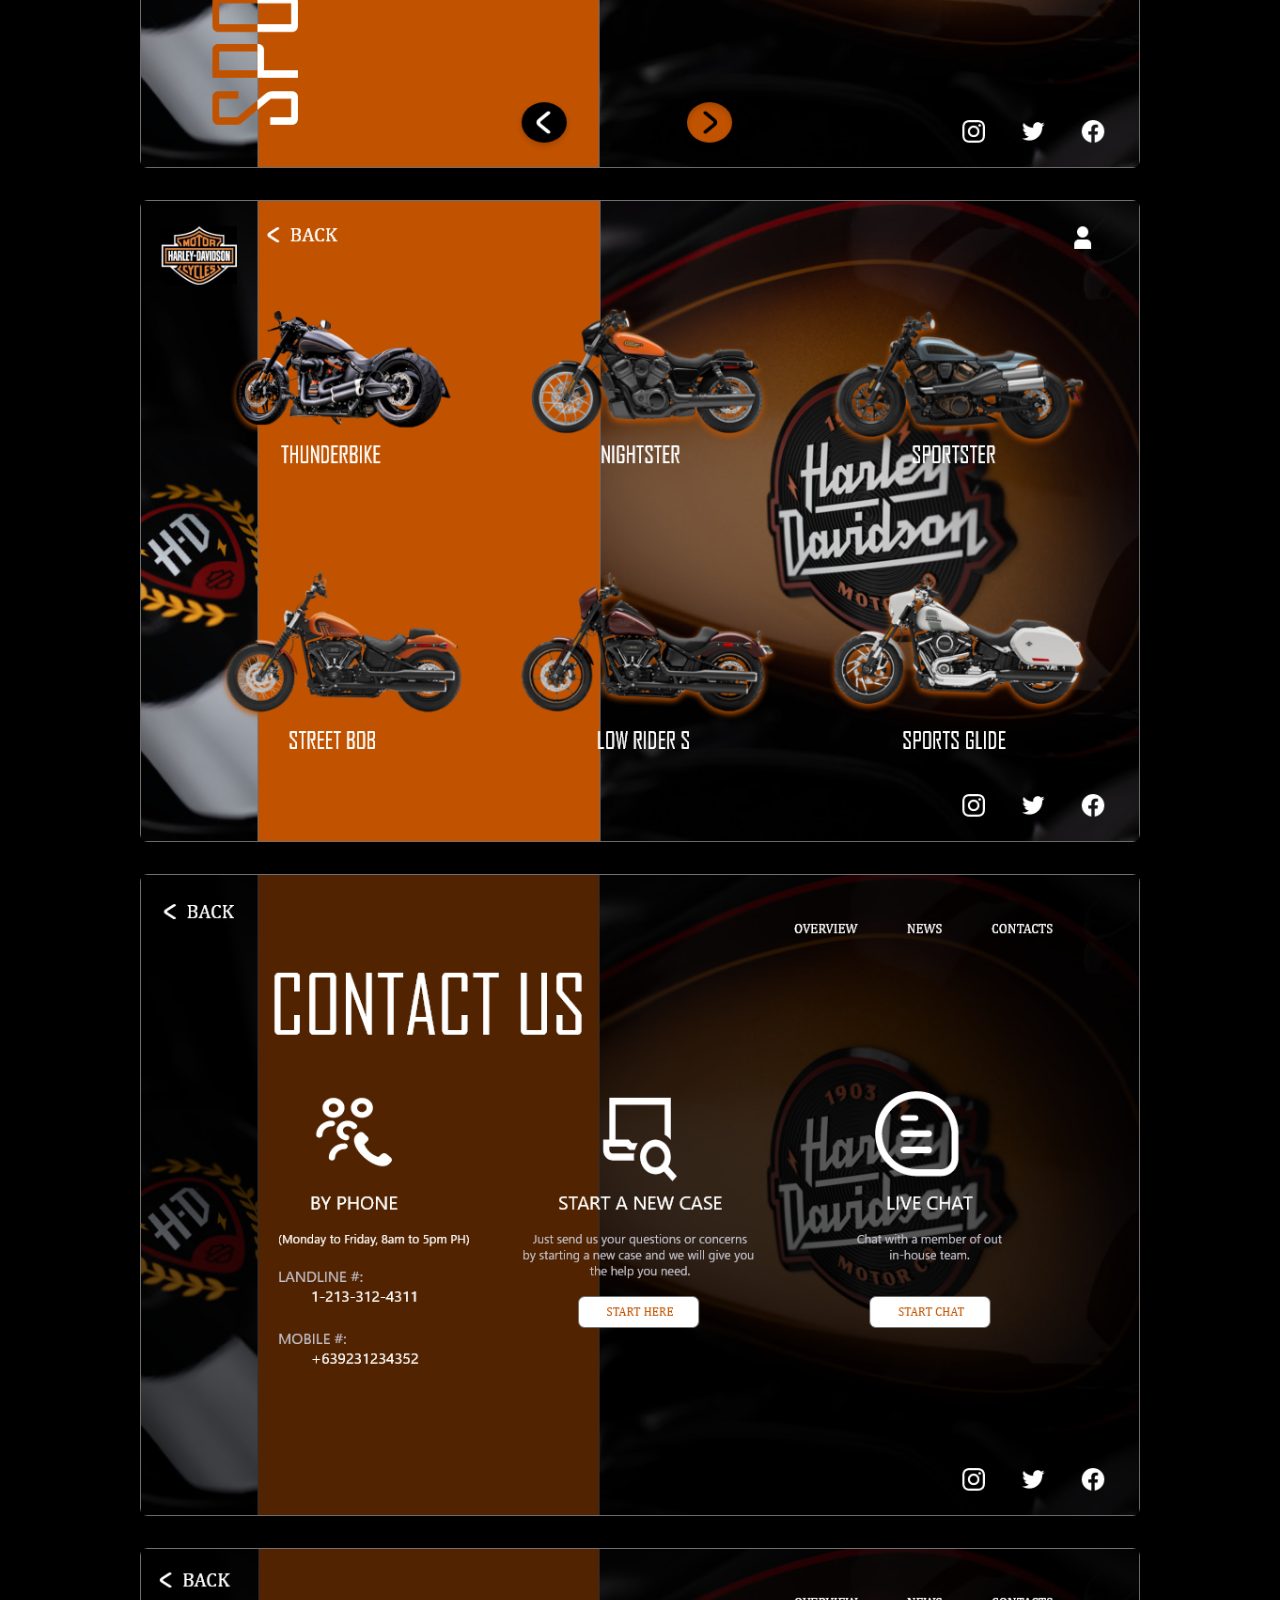
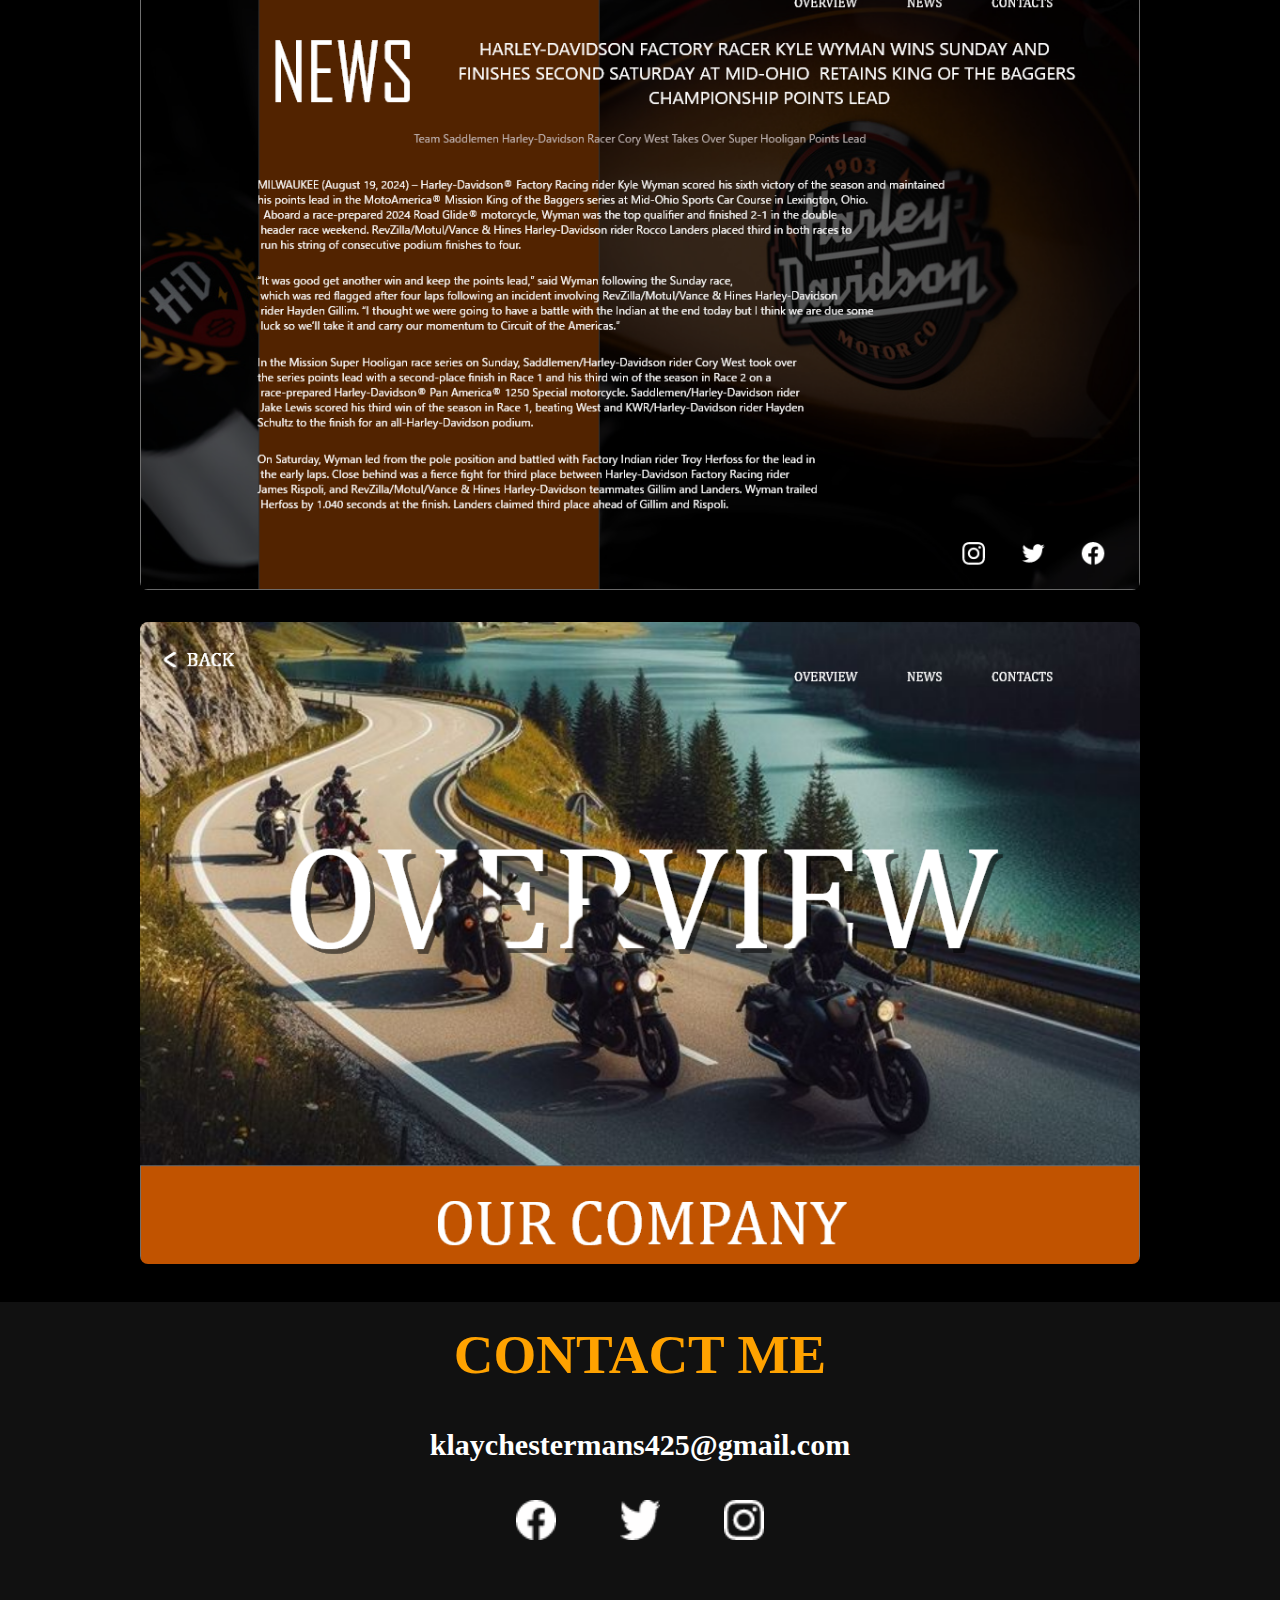
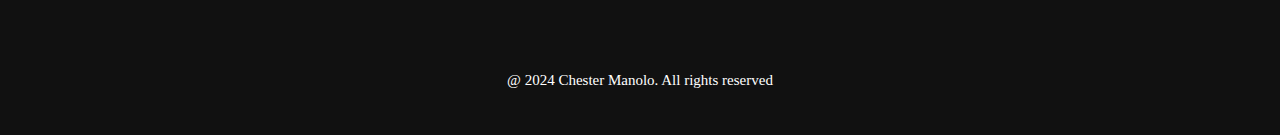
<file: harley.html>
<!DOCTYPE html>
<html lang="en">
<head>
    <title>Harley Davidson</title>
    <meta charset="UTF-8">
    <meta name="viewport" content="width=device-width, initial-scale=1.0">
    <link rel="preconnect" href="https://fonts.googleapis.com">


</head>
<style>
*{
    margin: 0;
    padding: 0;
}
body{
    width: 100%;
    height: 100%;
    background: black;
}

.mans {
    position: fixed;
    width: 100%;
    height: 53px;
    background: #1D1D1D 0% 0% no-repeat padding-box;
 
}

.mans-con {
    position: absolute;
    width: 100%;
    display: flex;
    justify-content: space-between;
    padding: 10px 20px;
}

.mans-navbar {
    
    display: flex;
    width: 100%;
    justify-content: space-between;
}

.mans-navbar h1 {
    font: normal normal bold 40px/29px Roboto;
    text-shadow: 1px 1px 10px #FFA200;
    letter-spacing: 20px;
    color: #FFA200;
    margin: 0;

}

.nav-links {
    display: flex;
    gap: 40px;
    
}
.home {
    font: normal normal normal 13px/15px Roboto;
    color: #FFFFFF;
    padding: 10px;
    position: relative;
    transition: color 0.2s;
    margin-left: -2%;
}

.home::after {
    content: '';
    position: absolute;
    bottom: -4px;
    left: 0;
    width: 0;
    height: 3px;
    background-color: #FFA200;
    transition: width 0.5s;
}
.home:hover::after {
    width: 100%;
}

.home:hover {
    color: #FFA200;
}
.mans-link {
    text-decoration: none;
    color: inherit;   
}
@media (max-width: 1200px) {
                    .mans-navbar h1 {
                        font-size: 20px; 
                    }
                    .home{
                        font-size: 10px;
                        gap: 10px;
                    }
                }



.header1 {
    display: flex;         
    justify-content: center;   
    align-items: center;        
    width: 100%;               
    height: 850px;              
    background-image: url('image/Group 16.png');
    background-size: cover;   
    flex-direction: column;      
}
.paragraph {
    font: normal normal bold 70px/60px Roboto; 
    color: #FFA200;
    text-align: center;           
    padding-top: 15%;       
}
.images {
    max-width: 900px; 
}
.empathy{
    font: normal normal bold 50px/39px Roboto;
    color: #FFA200;
    padding-bottom: 5%;
}
.pictures {
    padding-top: 20%;
    display: flex;
    justify-content: center; 
    align-items: center;     
    min-height: 100vh;     
    flex-direction: column;  
    width: 100%;               
}

.portfolio {
    display: flex;            
    flex-direction: column;  
    justify-content: center;   
    align-items: center;      
    gap: 2em;                 
    max-width: 1000px;       
    width: 100%;              
}

.portfolio_img {
    width: 100%;             
    max-width: 1500px;    
    height: auto;               
    transition: transform 0.75s cubic-bezier(.5, 0, .5, 1), opacity 0.25s linear;
    border-radius: 8px;   
    transition: transform 0.5s ease, box-shadow 0.5s ease;   
}
.portfolio_img:hover {
    box-shadow: 5px 5px 0 rgb(207, 107, 25), 10px 10px 0 rgb(226, 123, 6),
    20px 20px 0 rgb(138, 51, 1);
}
.under-cons {
    text-align: center;
    margin-top: 10%;
    margin-bottom: 3%;
    font: normal normal 300 15px/16px Roboto;
    color: #FFFFFF;
}

.under-cons {
    text-align: center;
    margin-top: 10%;
    margin-bottom: 3%;
    font: normal normal 300 15px/16px Roboto;
    color: #FFFFFF;
}
.mail{
    text-align: center;

}
.button{
    margin-top: 3%;
    background: #111;
    text-align: center;
    padding: .5em 0;
}
.mail h1{
    color: #FFA200;
    font: normal normal bold 55px/10vh Roboto;
    margin-bottom: .5em;
}
.contact_link{
    text-decoration: none;
    font: normal normal bold 30px Roboto;
    color: #FFFFFF;
}
.contact_link:hover{
    color: #FFA200;
    text-decoration: underline;
}
.socmed {
    margin-top: 3%;
    display: flex;
    justify-content: center;
    gap: 5%;
}
.socmed img {
    width: 40px; 
    height: auto;
}
@media screen and (max-width: 768px) {

.header1 {
    height: 600px; 
}
.paragraph {
    font-size: 40px;  
}
.empathy {
    font-size: 40px; 
    padding-bottom: 3%;
    margin-top: 10%;
}
.images{
    width: 100%;
    height: auto;
}
.pictures {
    padding-top: 10%;
}
.portfolio {
    gap: 1.5em; 
}
.portfolio_img {
    max-width: 1000px;  
}
.under-cons {
    font-size: 13px;  
}
.button {
    padding: .4em 0;  
    width: 100%;
}
.mail h1 {
    font-size: 40px;  
}
.socmed img {
    width: 30px;  
}
}

</style>
<body>
    
    <header class="mans"> 
        <div class="mans-con">
            <div class="mans-navbar">
                <h1>MANS</h1>
                <div class="nav-links">
                    <div class="home">
                        <a class='mans-link' href="index.html">HOME</a>
                    </div>
                    <div class="home">
                        <a class='mans-link' href='index.html'>ABOUT ME</a>
                    </div>
                    <div class="home">
                        <a class='mans-link' href='index.html'>MY PORTFOLIO</a>
                    </div>
                    <div class="home">
                        <a class='mans-link' href='index.html'>GET IN TOUCH</a>
                    </div>
                    <div class="home">
                        <a class='mans-link' href='index.html'>MY BLOG</a>
                    </div>
                </div>
            </div>
        </div>
    </header>

<!-- This is HOME PAGE -->
<section id="home">
    <div class="header1">
        <h1 class="paragraph">MY DESIGN</h1>
        <img class="images" src="image/Create-rafiki.png">
    </div>
</section>


<section class="pictures">
    <h2 class="empathy">HARLEY DAVIDSON</h2>
    <div class="portfolio">
        <img src="image/harley.png"  class="portfolio_img">
        <img src="image/harley2.png" class="portfolio_img">
        <img src="image/harley3.png" class="portfolio_img">
        <img src="image/harley4.png" class="portfolio_img">
        <img src="image/harley5.png" class="portfolio_img">
        <img src="image/harley6.png" class="portfolio_img">
        <img src="image/harley7.png" class="portfolio_img">
        <img src="image/harley8.png" class="portfolio_img">
        <img src="image/harley9.png" class="portfolio_img">
        <img src="image/harley10.png" class="portfolio_img">
        <img src="image/harley11.png" class="portfolio_img">
        <img src="image/harley12.png" class="portfolio_img">
    </div>
</section>
<section class="button">
    <div class="mail">
        <h1>CONTACT ME</h1>
        <a href="mailto:klaychestermans425@gmail.com" class="contact_link">klaychestermans425@gmail.com</a>
    </div>
    
            <div class="socmed">
                <a href="https://www.facebook.com/2Ches.Ter.17" target="_blank">
                    <img src="image/facebook (1).png" alt="Facebook" />
                </a>
                <a href="https://x.com/?lang=en" target="_blank">
                    <img src="image/Logo_00000038394049246713568260000012923108920998390947_.png" alt="Logo 2" />
                </a>
                <a href="https://www.instagram.com/chesnatts" target="_blank">
                    <img src="image/instagram (1).png" alt="Instagram" />
                </a>
            </div>
        <div class="under-cons">@ 2024 Chester Manolo. All rights reserved</div>
</section>
</body>
</html>
</file>
<file: style.css>
*{
    margin: 0;
    padding: 0;
}
body{
    width: 100%;
    height: 100%;
    background: black;
    overflow-y: scroll;
}
html {
    scroll-behavior: smooth;
  }
  
                /* Header */
                .mans {
                    position: fixed;
                    width: 100%;
                    height: 53px;
                    background: #1D1D1D 0% 0% no-repeat padding-box;
                
                }
                .mans-con {
                    position: absolute;
                    width: 100%;
                    display: flex;
                    justify-content: space-between;
                    padding: 10px 20px;
                }
                .mans-navbar {
                    display: flex;
                    width: 100%;
                    justify-content: space-between;
                }
                .mans-navbar h1 {
                    font: normal normal bold 30px/29px Roboto;
                    color: #FFA200;
                    margin: 0;
                }
                .nav-links {
                    display: flex;
                    gap: 40px;
                }
                .home {
                    font: normal normal normal 13px/15px Roboto;
                    color: #FFFFFF;
                    padding: 10px;
                    position: relative;
                    transition: color 0.2s;
                    margin-left: -2%;
                }
                .home::after {
                    content: '';
                    position: absolute;
                    bottom: -4px;
                    left: 0;
                    width: 0;
                    height: 3px;
                    background-color: #FFA200;
                    transition: width 0.5s;
                }
                .home:hover::after {
                    width: 100%;
                }
                .home:hover {
                    color: #FFA200;
                }
                .mans-link {
                    text-decoration: none;
                    color: inherit; 
                }
                @media (max-width: 1200px) {
                    .mans-navbar h1 {
                        font-size: 30px; 
                    }
                    .home{
                        font-size: 10px;
                        gap: 10px;
                    }
                }

/* This is HOME PAGE*/

.header1 {
    display: flex;
    justify-content: space-between;
    align-items: center;
    width: 100%;
    height: 750px;
    background-image: url('image/Group 16.png');
    background-size: cover;
    padding: 20px;
    box-sizing: border-box;
}
.text-container {
    margin-left: 10%;
    max-width: 600px; 
}
.signature {
    margin-left: 34px;
    font-family: "Herr Von Muellerhoff", cursive;
    font-size: 12px;
    letter-spacing: 10px;
    font-style: italic;
    color: #e1e1e1;
}
.text {
    font: normal normal bold 50px/39px Roboto;
    color: #FFA200;
}
.text1 {
    margin-left: 24px;
}
.paragraph {
    margin-left: 34px;
    font: normal normal 300 15px/20px Roboto;
    color: #b2b2b2;
}
.more {
    margin-left: 25px;
    margin-top: 10px;
    width: 175px;
    height: 39px;
    font: 12px/14px Roboto;
    color: #ffffff;
    text-align: center;
    line-height: 39px;
    border-radius: 50px;
    background: none;
    border: 2px solid #FFA200;
    text-decoration: none;
    display: inline-block;
    transition: 0.3s;
}
.more:hover {
    background-color: #FFA200;
}
.images {
    max-width: 500px;
    height: auto;
    padding-right: 8%;
    padding-bottom: 10%;
}
@media (max-width: 1200px) {
    .header1 {
        flex-direction: column; 
        height: auto;
        padding: 30px 20px;
    }
    .text-container {
        padding-top: 10%;
        margin-left: 0;
        text-align: center;
    }
    .signature {
        font-size: 10px; 
        margin-left: 0;
    }
    .text {
        font-size: 40px; 
        margin-left: -2%;
    }
    .more {
        margin-left: 0;
        margin-top: 15px;
        width: 150px;
    }
    .images {
        max-width: 80%; 
        padding-left: 10%;
        margin-top: -20%;
    }
}
.myplaylist{
    padding-top: 10%;
    text-align: center;
    width: 100%;
    height: 50px;
    font: normal normal 300 18px/20px Roboto;
    color: #FFFFFF;
}
.playlist {
    display: flex;
    justify-content: flex-start; 
    gap: 5px; 
    overflow-x: auto; 
    scroll-snap-type: x mandatory; 
    width: 100%; 
}


                    /* This is ABOUT */
                    .resume-cons{
                        margin-top: 5vh;
                        display: flex;
                        flex-direction: column;
                        align-items: center;
                        justify-content: center;
                        height: 30vh; 
                    }
                    .resume{
                        text-align: center;
                        font: normal normal bold 100px/10vh Roboto;
                        color: #4E4C4C;
                        z-index: -1;
                        margin: 0;
                    }
                    .about{
                        text-align: center;
                        color: #FFA200;
                        font: normal normal bold 60px/10vh Roboto;
                        margin-top: -10vh;
                    }
                    span{
                        color: #FFFFFFFF;
                    }
                    .personal {
                        display: flex;
                        justify-content: left;
                        margin-top: 6%;
                        margin-left: 12%;
                        font: normal normal normal 30px/24px Roboto;
                        color: #FFFFFF;
                    }
                    .name {
                        margin-top: 2%;
                        margin-left: 12%;
                        font: normal normal 300 15px/16px Roboto;
                        color: #8b8b8b;
                    }
                    .about-con {
                        display: flex;
                        justify-content: space-between;
                    }
                    .years-container {
                        display: grid;
                        grid-template-columns: repeat(2, 1fr);
                        grid-template-rows: repeat(2, 1fr);  
                        gap: 20px;
                        justify-items: center; 
                        margin-top: -4%;
                        margin-right: 10%;
                    }
                    .years {
                        width: 150px;
                        height: 100px;
                        border: 0.5px solid #FFA200;
                        display: flex;
                        flex-direction: column;
                        justify-content: center;
                        align-items: center;
                        padding: 10px;
                        text-align: center;
                    }
                    .years h1 {
                        font: normal normal normal 30px/37px Roboto;
                        color: #FFA200;
                        margin: 0;
                    }
                    .years p {
                        font: normal normal normal 10px/13px Roboto;
                        color: #FFFFFF;
                        margin-top: 5px;
                    }
                    @media (max-width: 1200px) {
                        .resume {
                            font-size: 80px; 
                        }
                        .about {
                            font-size: 50px; 
                        }
                        .personal {
                            font-size: 25px;
                            margin-left: 33%;
                        }
                        .name {
                            font-size: 14px;
                        }
                        .about-con {
                            flex-direction: column;
                            align-items: center;
                            gap: 20px;
                            margin-left: -10%;
                        }
                        .years-container{
                            margin-top: 5%;
                            margin-left: 20%;
                        }
                        .years {
                            width: 120px; 
                            height: 80px;
                        }
                        .years h1 {
                            font-size: 25px; 
                        }
                        .years p {
                            font-size: 12px;
                        }
                    }
                    .live {
                        width: 100%;
                        text-align: center;
                        padding-top: 13%;
                        font: normal normal normal 20px/24px Roboto;
                        color: #FFFFFF;
                        z-index: 1;
                    }
                    .skills{
                        display: flex;
                        justify-content: center;
                        align-items: center;
                        margin-top: 8%;
                        font: normal normal normal 20px/24px Roboto;
                        color: #FFFFFF;
                    }
                    .circle:hover{
                        background-color: #FFA200;
                    }
                    .circle-container {
                        display: flex;
                        text-align: center;
                        display: grid;
                        margin-top: 8%;
                        grid-template-columns: repeat(4, auto);
                        grid-template-rows: repeat(2, auto);  
                        gap: 50px;
                    }
                    .circle-item {
                        display: flex;
                        flex-direction: column;
                        align-items: center;
                        justify-content: center;
                        text-align: center;
                        padding: 0;
                    }
                    .circle {
                        width: 50px;
                        height: 50px;
                        border: 5px solid #FFA200; 
                        border-radius: 50%; 
                        display: flex;
                        align-items: center;
                        justify-content: center;
                        color: #FFFFFF;
                        font: normal normal normal 15px/18px Roboto;
                        margin-bottom: 10px; 
                    }
                    .circle-text {
                        font: normal normal normal 12px/14px Roboto;
                        color: #FFFFFF;
                    }
                    .experience{
                        display: flex;
                        justify-content: center;
                        align-items: center;
                        margin-top: 8%;
                        font: normal normal normal 20px/24px Roboto;
                        letter-spacing: 0px;
                        color: #FFFFFF;
                    }
                    .experience-container {
                        display: grid;  
                        margin-top: 3%;
                        grid-template-columns: repeat(2, 1fr); 
                        grid-template-rows: repeat(3, auto);   
                        gap: 50px;
                        justify-items: center; 
                        align-items: center;  
                    }
                    .present {
                        margin-top: -27%;  
                        margin-left: 12%;     
                        display: flex;
                        align-items: center;
                        justify-content: center;
                        font: normal normal normal 10px/11px Roboto;
                        color: #FFFFFF;
                        width: 90px;       
                        height: 15px;       
                        background: #4E4E4E 0% 0% no-repeat padding-box;
                        border-radius: 15px;
                    }
                    .designer{
                        margin-top: 10%;
                    }
                    .designer h1 {
                        margin-top: 1%;
                        margin-left: 13%;  
                        font: normal normal normal 15px/17px Roboto; 
                        letter-spacing: 0px;
                        color: #FFFFFF;
                    }
                    .designer pre {
                        margin-left: 12%;    
                        font: normal normal 300 12px/13px Roboto;
                        letter-spacing: 0px;
                        color: #919191;
                    }
                    @media (max-width: 768px) {
                        .experience-container {
                            grid-template-columns: 1fr; 
                            gap: 30px; 
                            margin-left: -10%;
                        }
                        .designer {
                            margin-top: 5%;
                            padding: 15px; 
                        }
                        .designer h1 {
                            font-size: 14px; 
                        }
                        .designer pre {
                            font-size: 11px; 
                        }
                        .present {
                            margin-top: -25%; 
                            margin-left: 15%;
                            font-size: 9px; 
                        }
                    }

/* This is MY PORTFOLIO */
.works-cons{
    padding-top: 5%;
    margin-top: 25vh;
    display: flex;
    flex-direction: column;
    align-items: center;
    justify-content: center;
    height: 10vh; 
}
.works{
    text-align: center;
    font: normal normal bold 100px/10vh Roboto;
    color: #4E4C4C;
    z-index: -1;
    margin: 0; 
}
.portfolio{
    text-align: center;
    color: #FFA200;
    font: normal normal bold 50px/10vh Roboto;
    margin-top: -10vh;
}

.main-con {
    display: flex;
    align-items: center;
    text-align: center;
    margin-top: .5%;
    flex-direction: column;
    row-gap: 20px;
    padding: 20px;
}
.gallery-header {
    font: normal normal normal 22px/18px Roboto;
    letter-spacing: 0px;
    color: #FFFFFF;
    font-weight: bold;
}
.gallery-navbar {
    display: flex;
    column-gap: 20px;
}
.person {
    font: normal normal normal 22px/18px Roboto;
    letter-spacing: 0px;
    color: #FFFFFF;
    padding: 10px;
    display: flex;
    justify-content: center;
    transition: 0.2s;
}
.a-link {
    text-decoration: none;  
    color: inherit;     
}
.person:hover {
    font-weight: bold;
    cursor: pointer;
    transition: 0.2s;
    color: #FFA200;
}
.selected {
    font-weight: bold;
    color: #FFA200;
    transition: 0.2s;
}
.main-images {
    display: grid;
    width: 100%;
    margin-top: 5%;
    grid-template-columns: repeat(3, 1fr); 
    grid-template-rows: repeat(2, auto);   
    gap: 20px;  
    justify-items: center;  
    align-items: center;   
}
.anime-image {
    overflow: hidden;   
    border-radius: 10px; 
    transition: transform 0.3s ease, box-shadow 0.3s ease; 
}
.anime-image img {
    width: 100%;  
    max-width: 500px;
    height: auto; 
    border-radius: 20px;
}
.anime-image:hover{
    transform: scale(1.2);
    transition: transform 0.3s ease, box-shadow 0.3s ease; 

}
@media (max-width: 768px) {
    .main-images {
        grid-template-columns: 1fr; 
        grid-template-rows: auto; 
    }
    .anime-image img {
        max-width: 100%;  
    }
}
@media (max-width: 480px) {
    .works {
        font-size: 60px; 
    }
    .portfolio {
        font-size: 35px; 
    }
}

                            /* This is CONTACT */
                            .contact-cons{
                                margin-top: 25vh;
                                display: flex;
                                flex-direction: column;
                                align-items: center;
                                justify-content: center;
                                height: 20vh; 
                            }
                            .contact{
                                padding-top: 5.5%;
                                text-align: center;
                                font: normal normal bold 110px/10vh Roboto;
                                color: #4E4C4C;
                                z-index: -1;
                                margin: 0;
                            }
                            .touch{
                                text-align: center;
                                color: #FFA200;
                                font: normal normal bold 55px/10vh Roboto;
                                margin-top: -10vh;
                            }   
                            .dont-con{
                                margin-top: 10%;
                                margin-left: 9%;
                                display: flex;
                                justify-content: space-between;
                            }
                            .dont {
                                margin-left: 10%;
                                
                            }
                            .dont1 {
                                font: normal normal normal 20px/24px Roboto;
                                color: #FFFFFF;
                                padding-left: 15%;
                            }
                            .dont pre {
                                margin-top: 1%;
                                font: normal normal 300 12px/16px Roboto;
                                color: #FFFFFF;
                            }

                            .address {
                                margin-right: -5%;
                                margin-top: 5%;
                            }
                            .address1 {
                                margin-top: -15%;
                                margin-left: 18%;
                                font: normal normal normal 12px/14px Roboto;
                                color: #FFFFFF;
                            }
                            .address1 span {
                                font: normal normal normal 10px/13px Roboto;
                                color: #A7A7A7;
                            }
                            .mail1 {
                                margin-top: 10%;
                                margin-left: 1%;
                            }
                            .mail {
                                margin-top: -11%;
                                margin-left: 18%;
                                font: normal normal normal 12px/14px Roboto;
                                color: #FFFFFF;
                            }
                            .contact_link{
                                text-decoration: none;
                                color: #FFFFFF;
                            }
                            .mail span {
                                font: normal normal normal 10px/13px Roboto;
                                color: #A7A7A7;
                            }
                            .call1 {
                                margin-top: 10%;

                            }
                            .call {
                                margin-top: -11%;
                                margin-left: 18%;
                                font: normal normal normal 12px/14px Roboto;
                                color: #FFFFFF;
                            }
                            .call span {
                                font: normal normal normal 10px/13px Roboto;
                                color: #A7A7A7;
                            }
                            .socmed {
                                display: flex;
                                margin-top: 10%;
                                gap: 10%;
                            }
                            .search-container {
                                display: flex;
                                flex-direction: column;
                                gap: 15px;
                                padding-right: 5%;
                                
                            }
                            .name-email-container {
                                margin-left: -20%;
                                display: flex;
                                gap: 15px;
                            }
                            .search-input {
                                padding: 10px;
                                font-size: 16px;
                                background: #545454;
                                border-radius: 20px;
                                border-color: #FFA200;
                            }
                            .search-input::placeholder {
                                padding-left: 2%;
                                font: normal normal normal 12px/14px Roboto;
                                color: #8F8F8F;
                            }
                            .search-input[placeholder="YOUR NAME"] {
                                width: 226px;
                            }
                            .search-input[placeholder="YOUR EMAIL"] {
                                width: 226px;
                            }
                            .search-input[placeholder="YOUR SUBJECT"] {
                                width: 490px;
                                margin-left: -20%;
                            }
                            .search-input[placeholder="YOUR MESSAGE"] {
                                width: 490px;
                                height: 198px;
                                margin-left: -20%;
                            }
                            .send {
                                width: 175px;
                                height: 39px;
                                margin-left: -20%;
                                font: 12px/14px Roboto;
                                color: #FFFFFF;
                                border-radius: 50px;
                                background: none;
                                border-color: #FFA200;
                                cursor: pointer;
                            }
                            .send:hover {
                                background-color: #FFA200;
                            }
                            @media (max-width: 1200px) {
                                .contact {
                                    font-size: 80px; 
                                }
                                .touch {
                                    font-size: 40px; 
                                }
                                .dont-con {
                                    flex-direction: column;
                                    margin-left: 0;
                                    gap: 30px;
                                    align-items: center;
                                }
                                .dont1 {
                                    padding-left: 0;
                                    font-size: 18px; 
                                }
                                .address1,
                                .mail,
                                .call {
                                    font-size: 14px;
                                }
                                .address1 span,
                                .mail span,
                                .call span {
                                    font-size: 12px;
                                }
                                .socmed {
                                    flex-direction: row;
                                    justify-content: center;
                                    gap: 20px;
                                    margin-right: 25%;
                                }
                                .search-container{
                                    margin-left: 35%;
                                }
                                .search-input {
                                    font-size: 14px;
                                }
                                .search-input[placeholder="YOUR NAME"],
                                .search-input[placeholder="YOUR EMAIL"] {
                                    width: 155px;
                                }
                                .search-input[placeholder="YOUR SUBJECT"],
                                .search-input[placeholder="YOUR MESSAGE"] {
                                    width: 350px;
                                }
                                .send {
                                    width: 160px;
                                    margin-left: 8%;
                                }
                            }

/* This is MY BLOG */
.post-cons{
    padding-top: 2.5%;
    margin-top: 25vh;
    display: flex;
    flex-direction: column;
    align-items: center;
    justify-content: center;
    height: 20vh; 
}
.post{
    text-align: center;
    font: normal normal bold 100px/10vh Roboto;
    color: #4E4C4C;
    z-index: -1;
    margin: 0;
}
.blog{
    text-align: center;
    color: #FFA200;
    font: normal normal bold 60px/10vh Roboto;
    margin-top: -10vh;
 
}
.blog-images {
    display: grid;
    justify-content: center;
    grid-template-columns: repeat(3, 1fr); 
    grid-template-rows: repeat(2, auto);
    padding-top: 3%;
    gap: 50px;
}

.blog-image {
    display: flex;
    justify-content: center;
    align-items: center;
}
.image {
    width: 100%; 
    height: auto; 
    max-width: 300px;
    transition: transform 0.5s ease, box-shadow 0.5s ease;   
}
.image:hover {
    box-shadow: 5px 5px 0 rgb(207, 107, 25), 10px 10px 0 rgb(226, 123, 6),
    20px 20px 0 rgb(138, 51, 1);
}
@media (max-width: 768px) {
    .blog-images {
        grid-template-columns: 1fr; /* Stack all images in a single column */
        grid-template-rows: auto;  /* Allow rows to adjust automatically */
    }
    
    .image {
        max-width: 100%; /* Make images responsive */
    }
}


/* UNDER */
.under-cons{
    text-align: center;
    margin-top: 10%;
    margin-bottom: 3%;
    font: normal normal 300 15px/16px Roboto;
    color: #FFFFFF;
}
</file>
